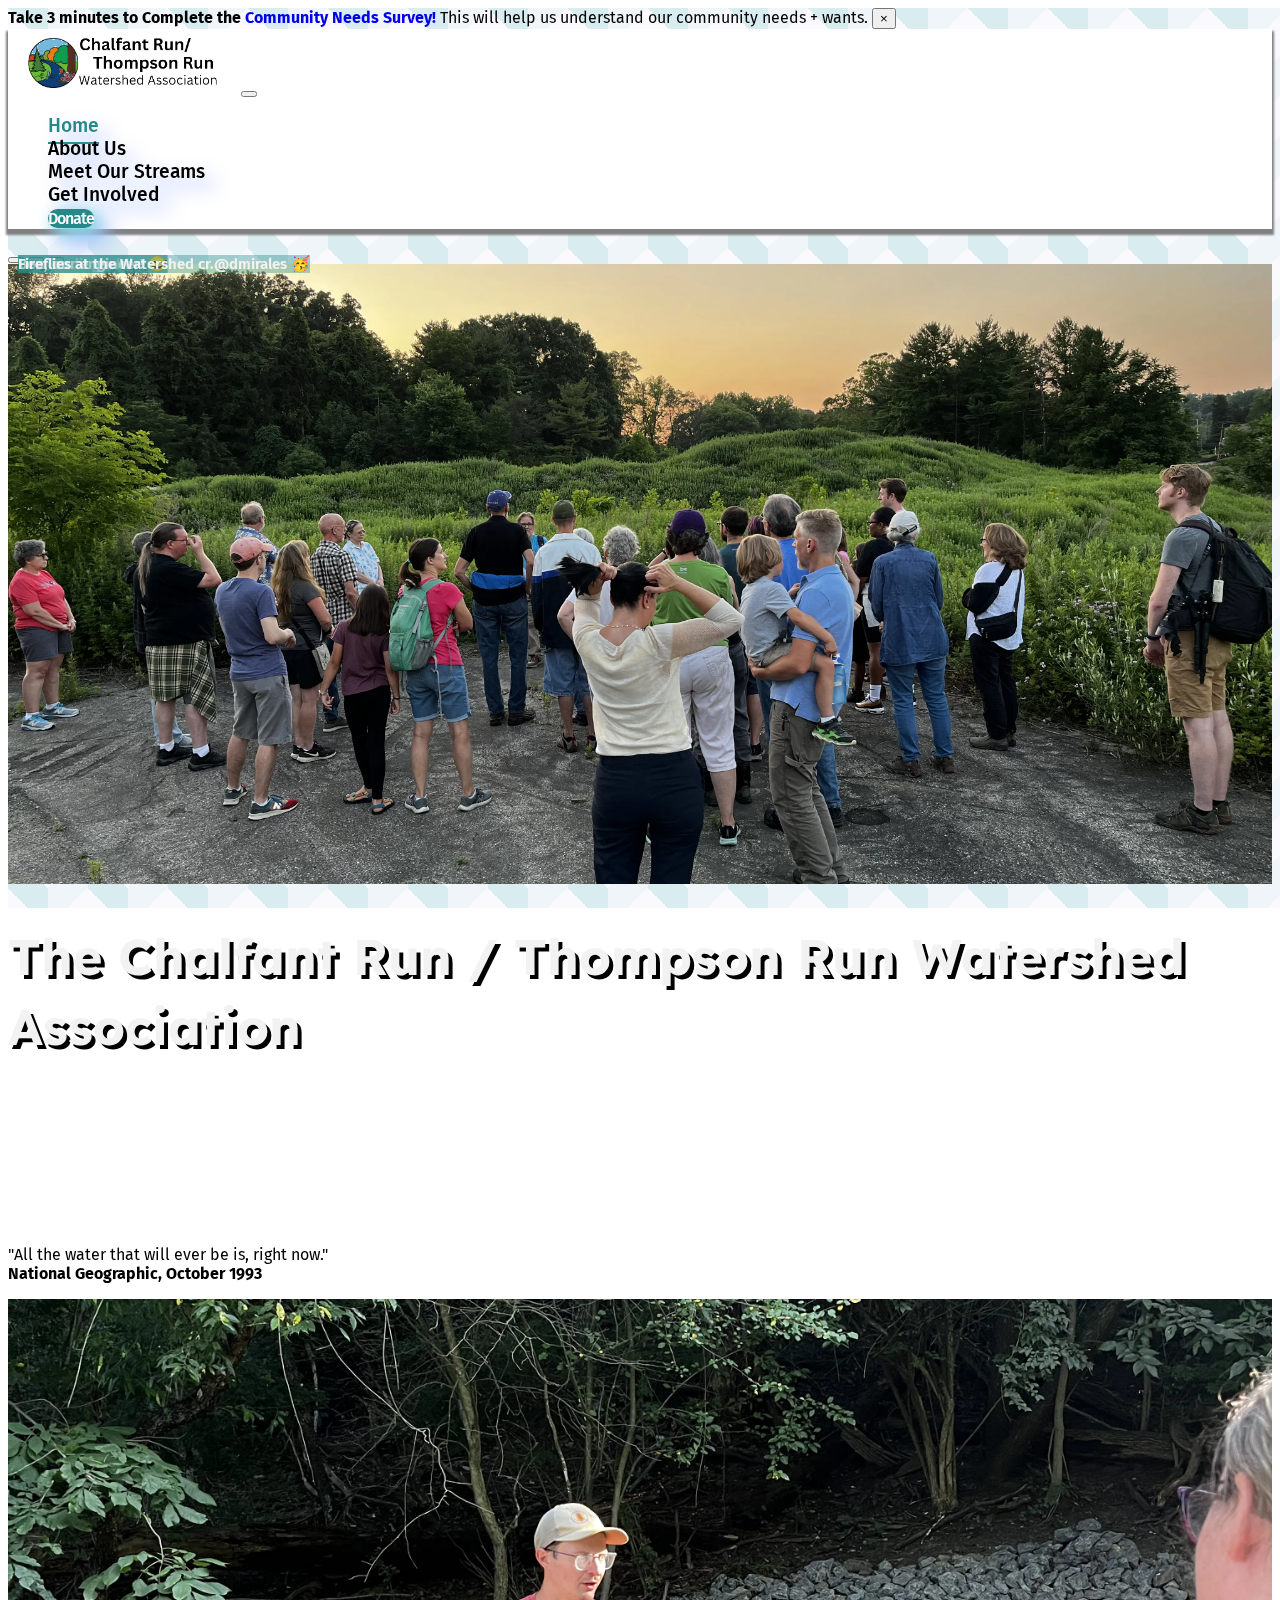
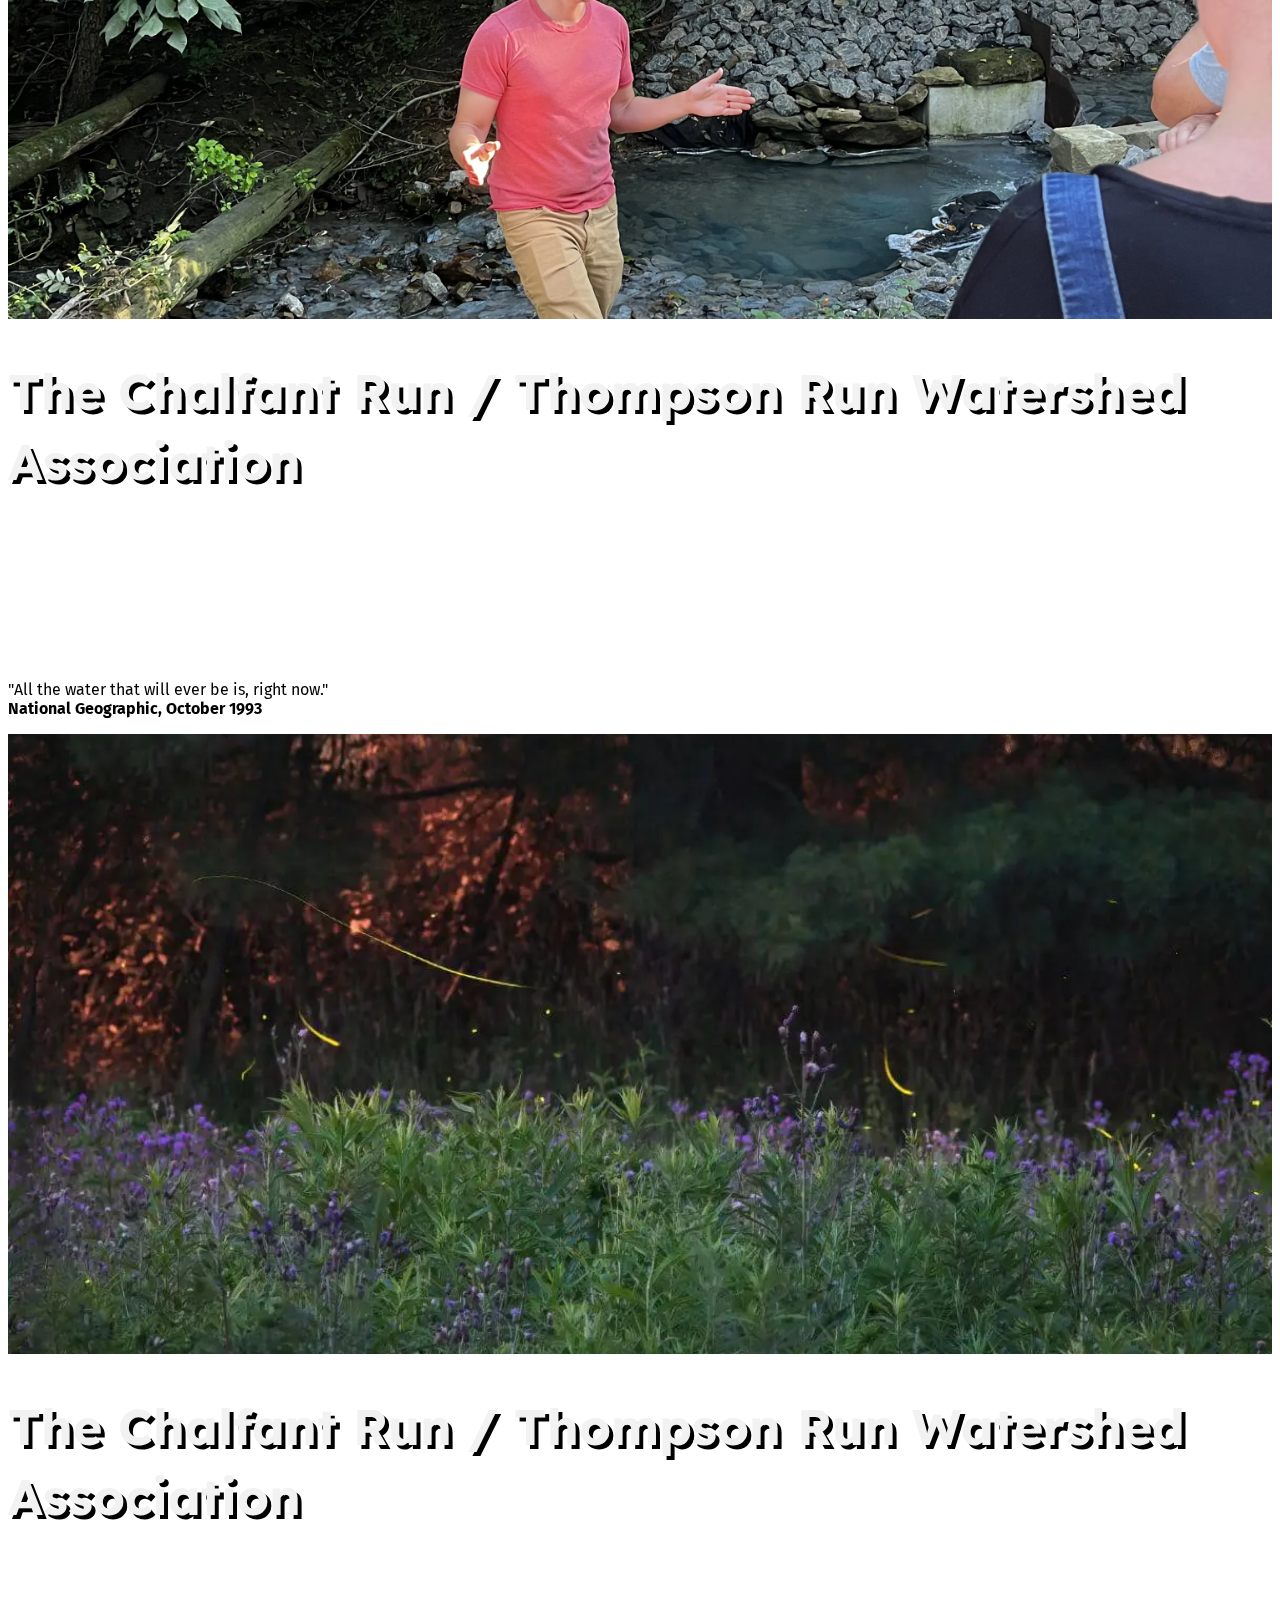
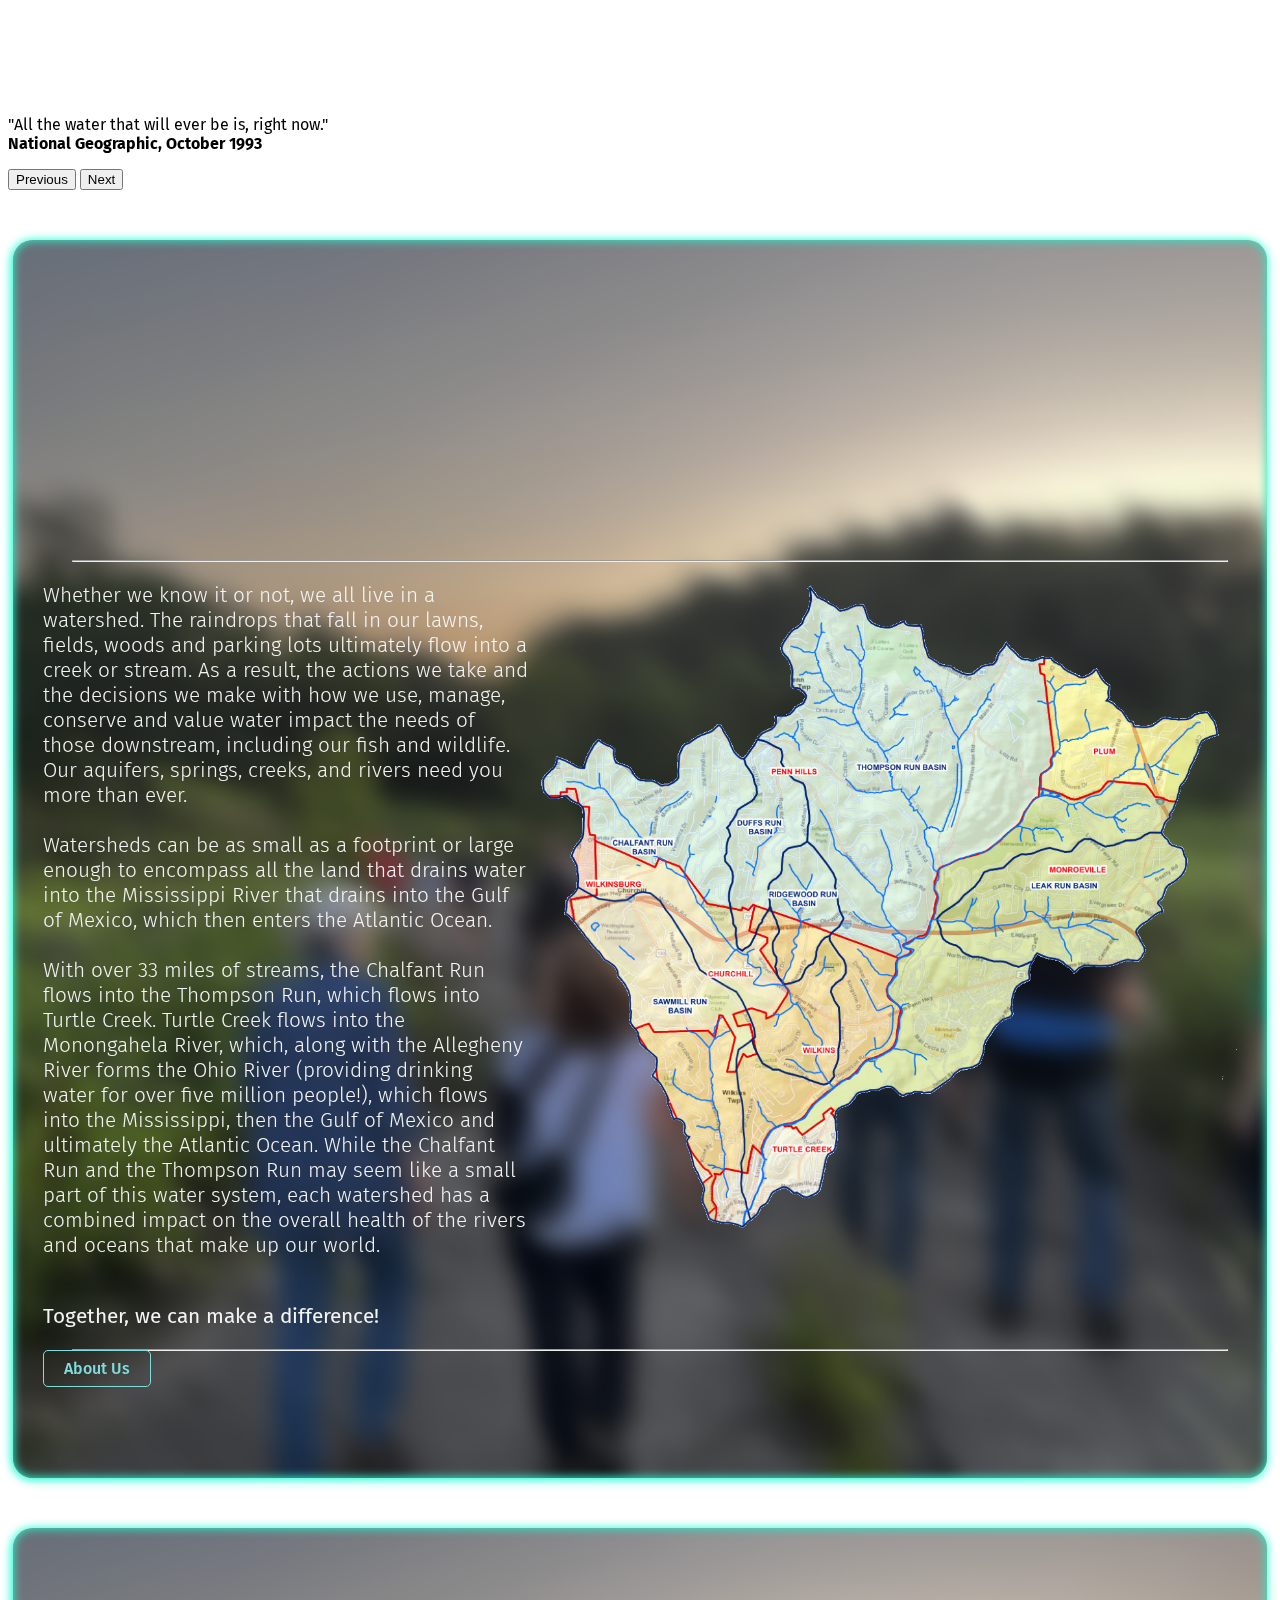
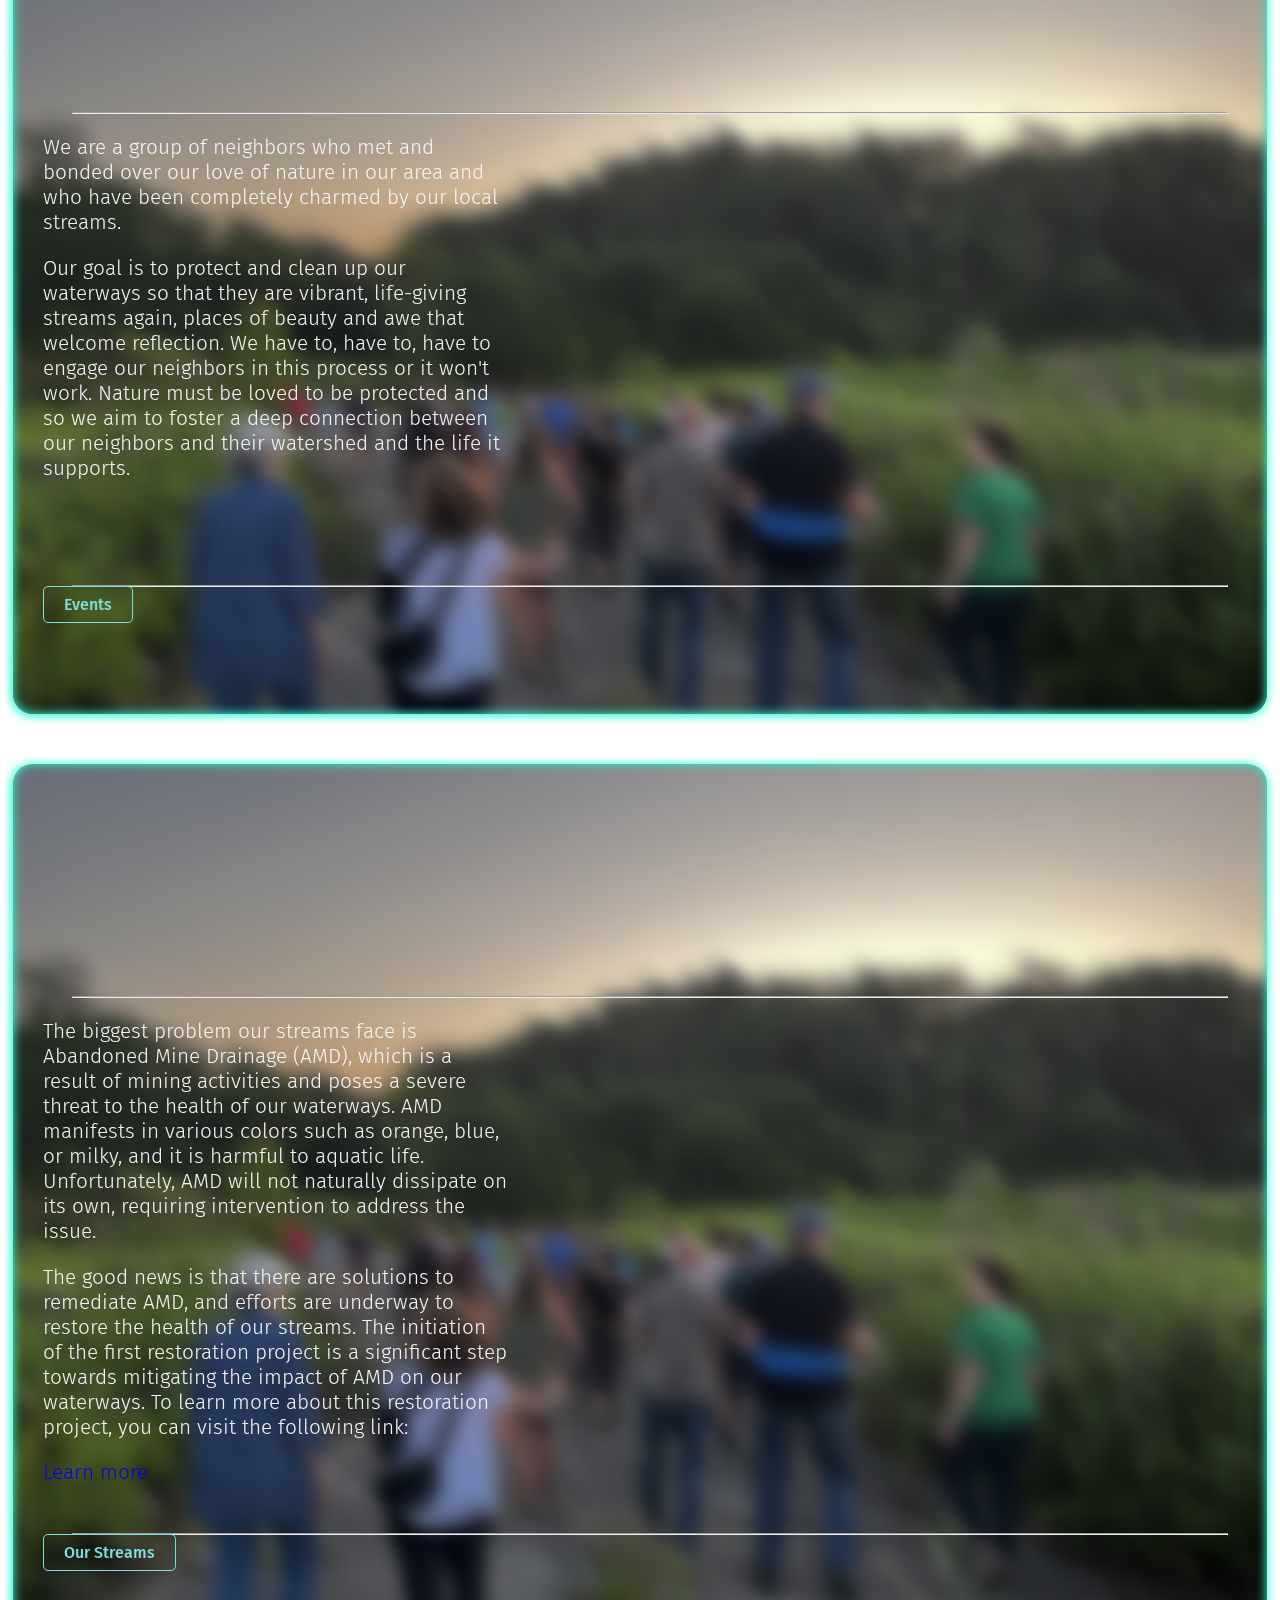
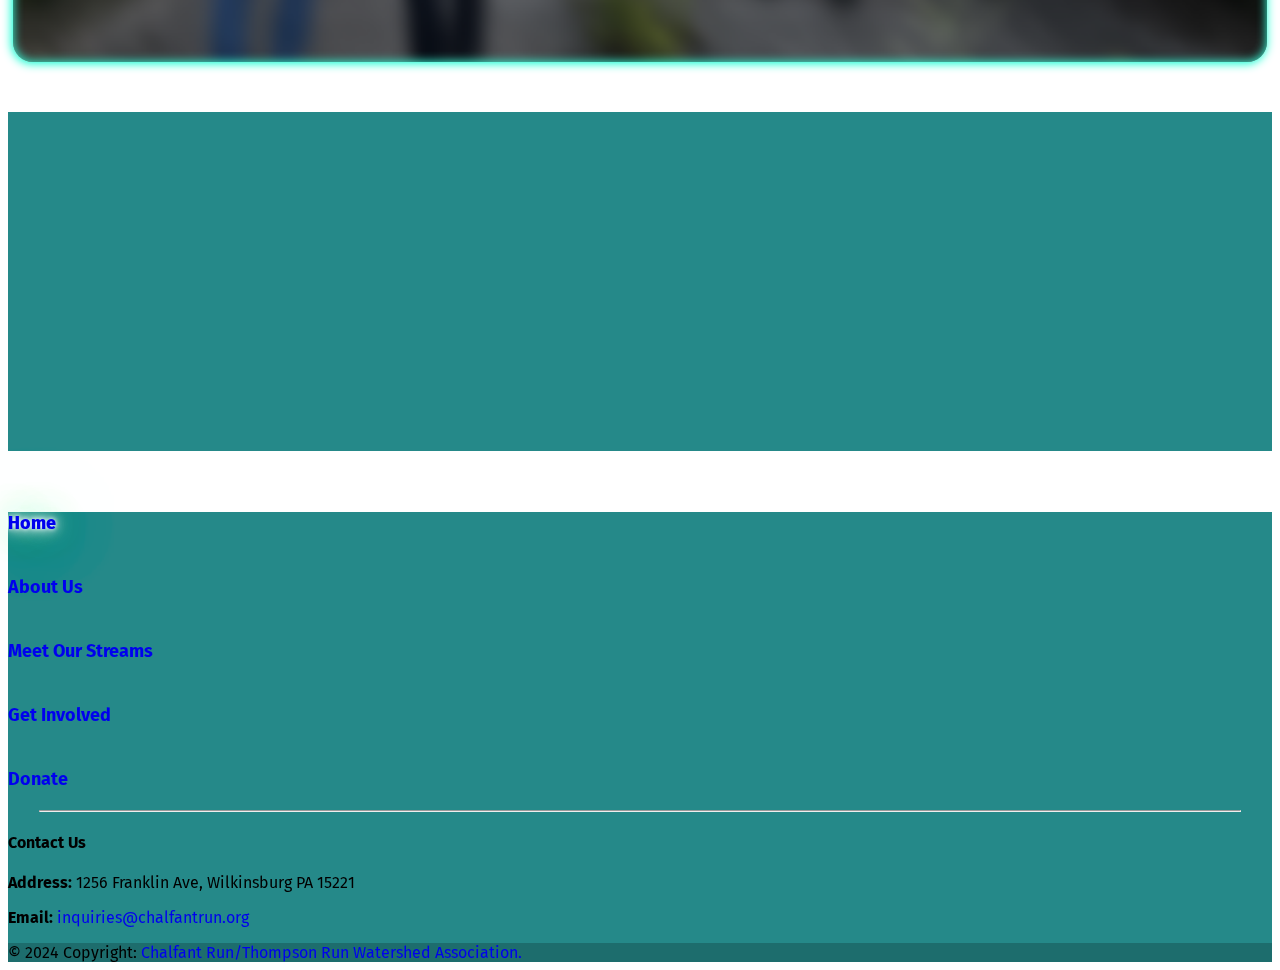
<file: index.html>
<!DOCTYPE html>
<html>
  <head>
    <title>Chalfant Run</title>
    <link rel="stylesheet" href="css/styles.css">
    <script defer src="./js/app.js"></script>
    <!-- Meta Tags-->
    <meta name="viewport" content="width=device-width, initial-scale=1.0">
    <meta charset="UTF-8">
    <meta name="description" content="Chalfant Run">
    <meta name="keywords" content="Watershed, Event, Nonprofit">
    <meta name="author" content="Jack Sun">  
    <!-- new addition Nov 10 2023 SM --> 
    <link href="https://cdn.jsdelivr.net/npm/bootstrap@5.3.2/dist/css/bootstrap.min.css" rel="stylesheet" integrity="sha384-T3c6CoIi6uLrA9TneNEoa7RxnatzjcDSCmG1MXxSR1GAsXEV/Dwwykc2MPK8M2HN" crossorigin="anonymous">
    <!-- end of new addition -->
  </head>

  <body>
    
    <!--The background pattern-->
    <div class='pattern'></div>
    
    <!--Popup Message-->
    <div class="alert alert-warning alert-dismissible fade show popup" role="alert">
      <strong>Take 3 minutes to Complete the <a href="https://forms.gle/5AkVXY6KXyvE4H8G9" target="_blank">Community Needs Survey!</a></strong> This will help us understand our community needs + wants. 
      <button type="button" class="close" data-bs-dismiss="alert" aria-label="Close">
        <span aria-hidden="true">&times;</span>
      </button>
    </div>
    <script>$(".alert").alert('close')
    </script>

    <!-- Global Navigation --> 
    <nav class="navbar navbar-expand-lg bg-body-tertiary topnav">
      <div class="container-fluid">
        <a class="navbar-brand" href="#">
          <img src="./img/output-onlinepngtools.png" alt="Logo" height="65" class="d-inline-block align-text-top">
        </a>
        <button class="navbar-toggler" type="button" data-bs-toggle="collapse" data-bs-target="#navbarNavDropdown" aria-controls="navbarNavDropdown" aria-expanded="false" aria-label="Toggle navigation">
          <span class="navbar-toggler-icon"></span>
        </button>
        <div class="collapse navbar-collapse justify-content-end" id="navbarNavDropdown">
          <ul class="navbar-nav nav-fill w-100">
            <li class="nav-item modify-navbar">
              <a class="nav-link px-3 green current" aria-current="page" href="./index.html">Home</a>
            </li>
            <li class="nav-item modify-navbar">
              <a class="nav-link px-3 green" href="./about-us.html">About Us</a>
            </li>
            <li class="nav-item modify-navbar">
              <a class="nav-link px-3 green" href="./streams.html">Meet Our Streams</a>
            </li>
            <li class="nav-item modify-navbar">
              <a class="nav-link px-3 green" href="./involved.html">Get Involved</a>
            </li>
            <li class="nav-item modify-navbar">
              <a class="nav-link px-3 donate" href="./donate.html">    Donate</a>
            </li>
          </ul>
        </div>
      </div>
    </nav>
          
    <!-- new addition Nov 10 2023 SM -->
    <div id="carouselExampleCaptions" class="carousel slide slideshow-container">
      <div class="carousel-indicators">
        <button type="button" data-bs-target="#carouselExampleCaptions" data-bs-slide-to="0" class="active" aria-current="true" aria-label="Slide 1"></button>
        <button type="button" data-bs-target="#carouselExampleCaptions" data-bs-slide-to="1" aria-label="Slide 2"></button>
        <button type="button" data-bs-target="#carouselExampleCaptions" data-bs-slide-to="2" aria-label="Slide 3"></button>
      </div>
      <div class="carousel-inner">
        <div class="carousel-item active">
          <img src="./img/scroll1-1.webp" loading="lazy" class="d-block w-100" alt="Don leading a hike at the waterway">
          <div class="numbertext">Don leading a hike &#128526;</div>
          <div class="carousel-caption d-none d-md-block">
            <h1 class="align-middle">The Chalfant Run / Thompson Run Watershed Association</h1>
            <p>"All the water that will ever be is, right now."
              <br><b>National Geographic, October 1993</b></p>
          </div>
        </div>
        <div class="carousel-item">
          <img src="./img/scroll1-2.webp" loading="lazy" class="d-block w-100" alt="Our engineer Ben giving a talk">
          <div class="numbertext">Ben, our engineer! &#128516;</div>
          <div class="carousel-caption d-none d-md-block">
            <h1 class="align-middle">The Chalfant Run / Thompson Run Watershed Association</h1>
            <p>"All the water that will ever be is, right now."
              <br><b>National Geographic, October 1993</b></p>
          </div>
        </div>
        <div class="carousel-item">
          <img src="img/scroll1-3.webp" loading="lazy" class="d-block w-100" alt="Fireflies at the greenway">
          <div class="numbertext">Fireflies at the Watershed cr.@dmirales &#129395;</div>
          <div class="carousel-caption d-none d-md-block">
            <h1 class="align-middle">The Chalfant Run / Thompson Run Watershed Association</h1>
            <p>"All the water that will ever be is, right now."
              <br><b>National Geographic, October 1993</b></p>
          </div>
        </div>
      </div>
      <button class="carousel-control-prev" type="button" data-bs-target="#carouselExampleCaptions" data-bs-slide="prev">
        <span class="carousel-control-prev-icon" aria-hidden="true"></span>
        <span class="visually-hidden">Previous</span>
      </button>
      <button class="carousel-control-next" type="button" data-bs-target="#carouselExampleCaptions" data-bs-slide="next">
        <span class="carousel-control-next-icon" aria-hidden="true"></span>
        <span class="visually-hidden">Next</span>
      </button>
    </div>


    <!--About Us Section-->
    <div class="about-us-container">
      <div class="row">
          <div class="col-md-8 about-us-title hidden">
            <h2>Who We Are</h2>
            <h1>Do you live, work, or play in the Chalfant Run/Thompson Run <span style="color: #b9effe">Watershed</span>?</h1>
            <p>It covers 17.89 square miles across the seven municipalities of Penn Hills, Monroeville, and Wilkins Township, and the Boroughs of Wilkinsburg, Churchill, Plum and Turtle Creek. </p>
          </div>
          <hr>
      </div>
      <div class="row">
        <div class="col-md-8 about-us-map">
          <img id="map" src="./img/new-map.png" loading="lazy" alt="chalfant run thompson run map">
          <p>Whether we know it or not, we all live in a watershed. The raindrops that fall in our lawns, fields, woods and parking lots ultimately flow into a creek or stream. As a result, the actions we take and the decisions we make with how we use, manage, conserve and value water impact the needs of those downstream, including our fish and wildlife. Our aquifers, springs, creeks, and rivers need you more than ever.<br><br>

            Watersheds can be as small as a footprint or large enough to encompass all the land that drains water into the Mississippi River that drains into the Gulf of Mexico, which then enters the Atlantic Ocean.  <br><br>
            With over 33 miles of streams, the Chalfant Run flows into the Thompson Run, which flows into Turtle Creek. Turtle Creek flows into the Monongahela River, which, along with the Allegheny River forms the Ohio River (providing drinking water for over five million people!), which flows into the Mississippi, then the Gulf of Mexico and ultimately the Atlantic Ocean. While the Chalfant Run and the Thompson Run may seem like a small part of this water system, each watershed has a combined impact on the overall health of the rivers and oceans that make up our world. <br> <br> </p>
            <p><strong>Together, we can make a difference!</strong></p>
            <hr>
            <a href="./about-us.html" class="more-info-button">About Us</a>
          
        
        </div>
      </div>
    </div>

    <!--Events Section-->
    <div class="about-us-container">
      <div class="row">
          <div class="col-md-8 about-us-title hidden">
            <h2>What We Do</h2>
            <h1>All the <span style="color: #b9effe">Water</span> that will ever be is, right now.</h1>            
          </div>
          <hr>
      </div>
      <div class="row">
        <div id="events-map" class="col-md-8 about-us-map">
          <img id="map" src="./img/events02.webp" loading="lazy" alt="Ben giving a talk about fixing AMD at the chalfant run">
          <p>We are a group of neighbors who met and bonded over our love of nature in our area and who have been completely charmed by our local streams.</p>
          <p>Our goal is to protect and clean up our waterways so that they are vibrant, life-giving streams again, places of beauty and awe that welcome reflection. We have to, have to, have to engage our neighbors in this process or it won't work. Nature must be loved to be protected and so we aim to foster a deep connection between our neighbors and their watershed and the life it supports. </p>
          <br>
          <hr>
          <a href="./events.html" class="more-info-button">Events</a>
        </div>
      </div>
    </div>
    

    <div id="what-we-know-container" class="about-us-container">
      <div class="row">
          <div class="col-md-8 about-us-title hidden">
            <h2>What We Know</h2>
            <h1><span style="color: #b9effe">Abandoned Mine Drainage</span> is one of the biggest problems affecting our streams.</h1>            
          </div>
          <hr>
      </div>
      <div class="row">
        <div id="events-map" class="col-md-8 about-us-map">
          <img id="map" src="./img/IMG_1104.JPG" loading="lazy" alt="blue_lagoon">
          <p>The biggest problem our streams face is Abandoned Mine Drainage (AMD), which is a result of mining activities and poses a severe threat to the health of our waterways. AMD manifests in various colors such as orange, blue, or milky, and it is harmful to aquatic life. Unfortunately, AMD will not naturally dissipate on its own, requiring intervention to address the issue.</p>

          <p>The good news is that there are solutions to remediate AMD, and efforts are underway to restore the health of our streams. The initiation of the first restoration project is a significant step towards mitigating the impact of AMD on our waterways. To learn more about this restoration project, you can visit the following link:</p>
          <p><a href="https://www.pahouse.com/salisbury/InTheNews/NewsRelease/?id=134071" id="learn-more">Learn more</a></p>

          <br>
          <hr>
          <a href="./streams.html#streams-gallery" class="more-info-button" target="_blank">Our Streams</a>        
        </div>
      </div>
    </div>

    <!-- new addition Nov 10 2023 SM --> 
    <script src="https://cdn.jsdelivr.net/npm/bootstrap@5.3.2/dist/js/bootstrap.bundle.min.js" integrity="sha384-C6RzsynM9kWDrMNeT87bh95OGNyZPhcTNXj1NW7RuBCsyN/o0jlpcV8Qyq46cDfL" crossorigin="anonymous"></script>
    <!-- end of new addition -->

    <!--Home page Quick Links: Join us, Get involved, Donate-->
    <div class="row homepage-grid-container">
      <!--Join Us subsection-->
      <div class="grid-containers hidden">
        <a href="about-us.html#join-our-team-container">
        <img class="grid-image" loading="lazy" src="./img/homepage-grid1.png" alt="Don leading a hike at the waterway"></a>
        <hr>
        <h3>Become a Member.</h3>
        <p>Join a Community of Nature Lovers Committed to Restoring our Local Streams 
        </p>
        <a href="about-us.html#join-our-team-container" class="grid-button">Join Us</a>
      </div> 

      <!--Get Involved subsection-->
      <div class="grid-containers hidden">
        <a href="./involved.html">
        <img class="grid-image" loading="lazy" src="./img/homepage-grid2.png"></a>
        <hr>
        <h3>Make a Difference.</h3>
        <p>From volunteer opportunities to educational programs and community events, we have something for everyone!</p>
        <a href="./involved.html" class="grid-button">Get Involved</a>
      </div> 
    
      <!--Donate subsection-->
      <div class="grid-containers hidden">
        <a href="./donate.html">
        <img class="grid-image" loading="lazy" src="./img/homepage-grid3.png"></a>
        <hr>
        <h3>Support Our Work.</h3>
        <p>Your vital support will ensure we achieve our shared mission of a restored, resilient watershed.
        </p>
        <a href="./donate.html" class="grid-button">Donate</a>
      </div> 
    </div>
  </body>

  <!-- Footer -->
  <img id="footer-background" loading="lazy" src="./img/footer-bg.png">
  <footer class="text-center text-white footer-pos">
  <!-- Grid container -->
  <div class="container">
    <!-- Section: Links -->
    <section class="mt-5 footer-align">
      <!-- Grid row-->
      <div class="row text-center d-flex justify-content-center pt-5">
        <!-- Grid column -->
        <div class="col-md-2 footer-text">
          <h6 id="footer-home" class="text-uppercase font-weight-bold">
            <a href="./index.html" class="text-white">Home</a>
          </h6>
        </div>
        <!-- Grid column -->

        <!-- Grid column -->
        <div class="col-md-2 footer-text">
          <h6 class="text-uppercase font-weight-bold">
            <a href="./about-us.html" class="text-white">About Us</a>
          </h6>
        </div>
        <!-- Grid column -->

        <!-- Grid column -->
        <div class="col-md-2 footer-text">
          <h6 class="text-uppercase font-weight-bold">
            <a href="./streams.html" class="text-white">Meet Our Streams</a>
          </h6>
        </div>
        <!-- Grid column -->

        <!-- Grid column -->
        <div class="col-md-2 footer-text">
          <h6 class="text-uppercase font-weight-bold">
            <a href="./involved.html" class="text-white">Get Involved</a>
          </h6>
        </div>
        <!-- Grid column -->

        <!-- Grid column -->
        <div class="col-md-2 footer-text">
          <h6 id="footer-donate" class="text-uppercase font-weight-bold">
            <a href="./donate.html" class="text-white">Donate</a>
          </h6>
        </div>
        <!-- Grid column -->
        <hr>
      </div>
      <!-- Grid row-->
    </section>
    <!-- Section: Text -->

    <!-- Section: Social -->
    <section class="text-center mb-5">
      
   </section>

    <div class="footer-contact">
    <h4>Contact Us</h4>
    
    <p><strong>Address:</strong> 1256 Franklin Ave, Wilkinsburg PA  15221</p>
    <p><strong>Email:</strong> <a id="mail-to" href="mailto:inquiries@chalfantrun.org">inquiries@chalfantrun.org</a></p>

    </div>

    <!-- Section: Social -->
  </div>
  <!-- Grid container -->

  <!-- Copyright -->
  <div
      class="text-center p-3"
      style="background-color: rgba(0, 0, 0, 0.2)"
      >
    © 2024 Copyright:
    <a class="text-white" href="https://chalfantrun.org/"
      >Chalfant Run/Thompson Run Watershed Association.</a
      >
  </div>
  <!-- Copyright -->
  </footer>
  <!-- Footer -->
</html>
</file>
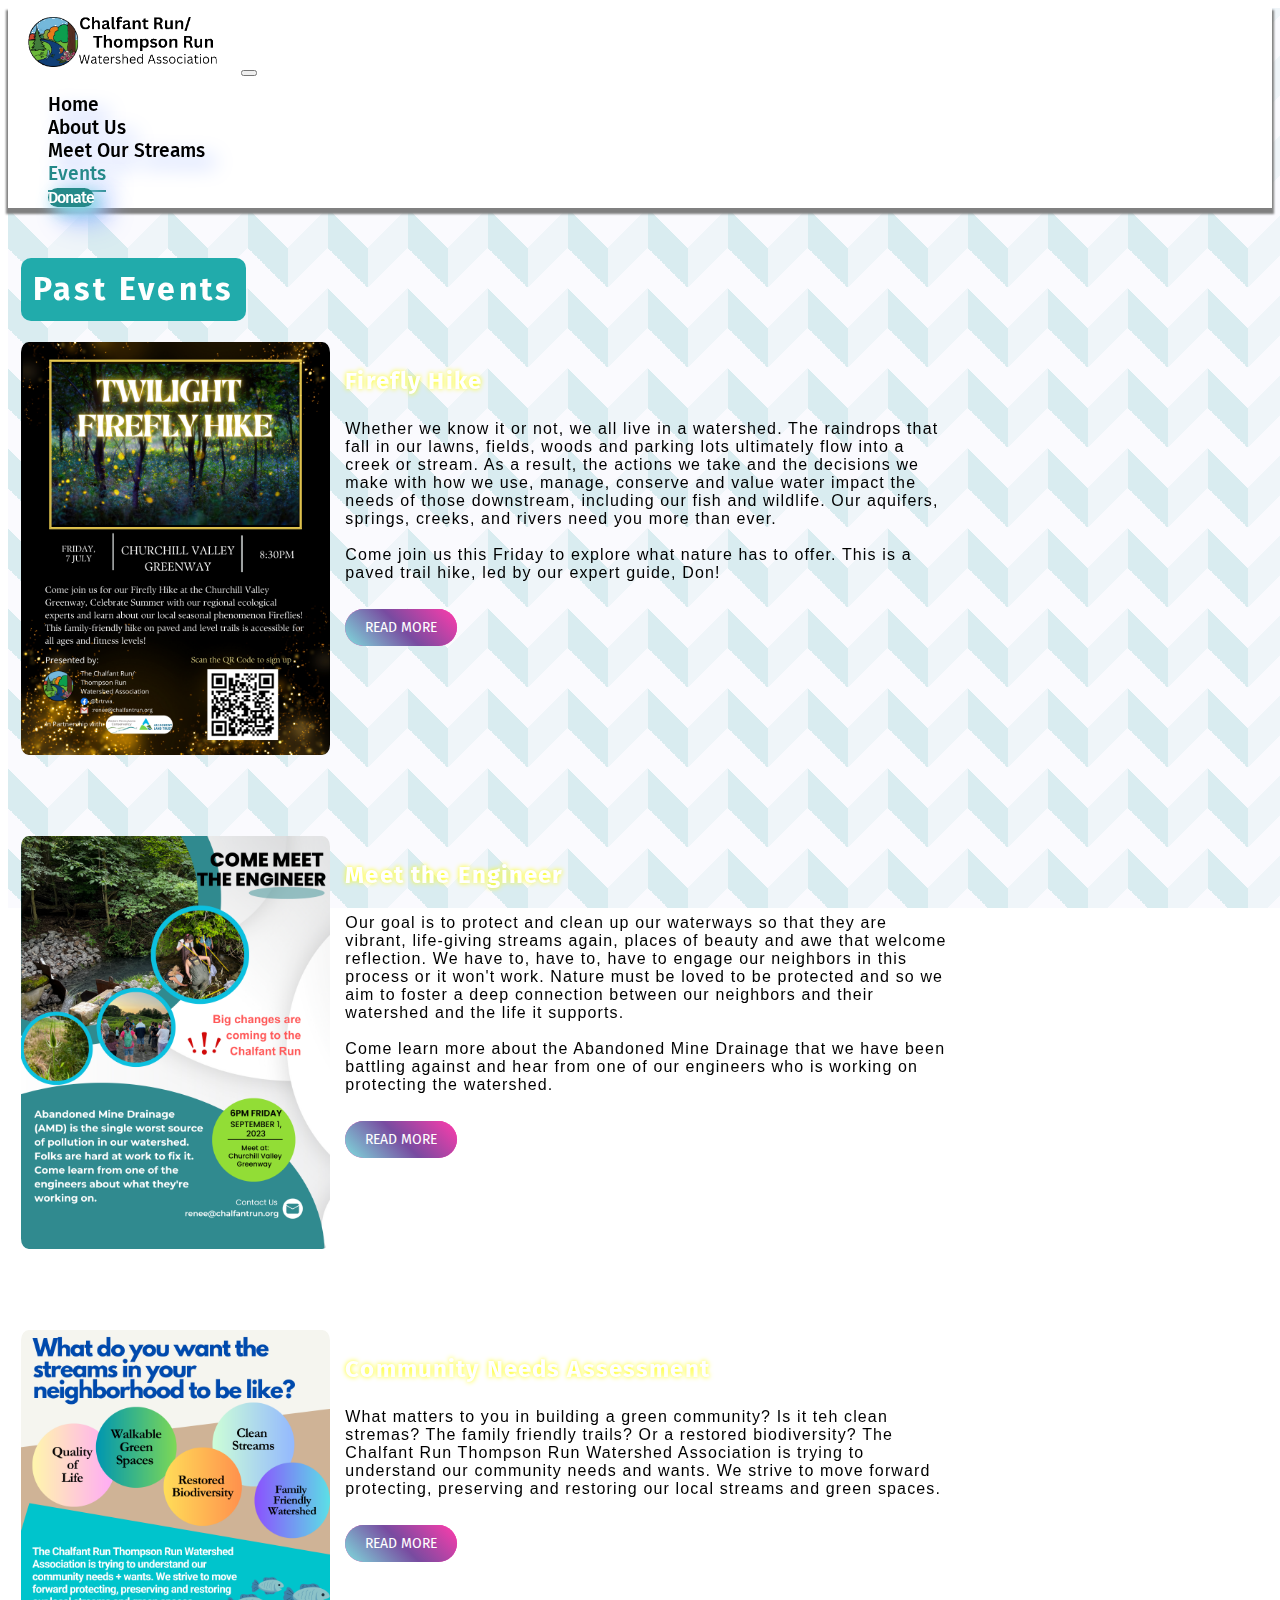
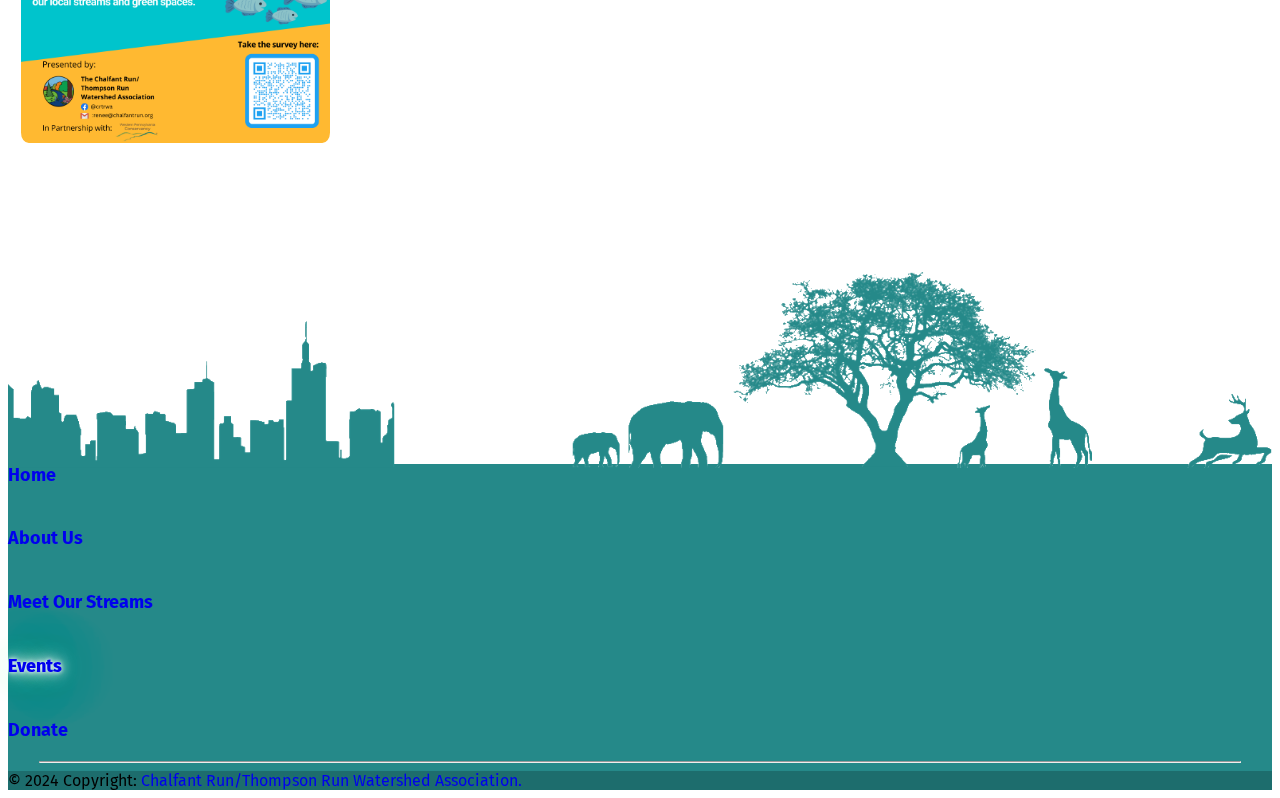
<file: events.html>
<!DOCTYPE html>
<html>
    <head>
        <title>Chalfant Run</title>
        <link rel="stylesheet" href="css/events.css">
        <!-- Meta Tags-->
        <meta name="viewport" content="width=device-width, initial-scale=1.0">
		<meta charset="UTF-8">
  		<meta name="description" content="Chalfant Run">
  		<meta name="keywords" content="Watershed, Event, Nonprofit">
 		<meta name="author" content="Jack Sun">     
        <!-- new addition Nov 10 2023 SM --> 
        <link href="https://cdn.jsdelivr.net/npm/bootstrap@5.3.2/dist/css/bootstrap.min.css" rel="stylesheet" integrity="sha384-T3c6CoIi6uLrA9TneNEoa7RxnatzjcDSCmG1MXxSR1GAsXEV/Dwwykc2MPK8M2HN" crossorigin="anonymous">
        <script src="https://cdn.jsdelivr.net/npm/bootstrap@5.3.2/dist/js/bootstrap.bundle.min.js" integrity="sha384-C6RzsynM9kWDrMNeT87bh95OGNyZPhcTNXj1NW7RuBCsyN/o0jlpcV8Qyq46cDfL" crossorigin="anonymous"></script>
        <!-- end of new addition -->   
    </head>

    <body>
        <!--The background pattern-->
        <div class='pattern'></div>

        <!-- Global Navigation --> 
        <nav class="navbar navbar-expand-lg bg-body-tertiary topnav">
          <div class="container-fluid">
            <a class="navbar-brand" href="#">
              <img src="./img/output-onlinepngtools.png" alt="Logo" height="65" class="d-inline-block align-text-top">
            </a>
            <button class="navbar-toggler" type="button" data-bs-toggle="collapse" data-bs-target="#navbarNavDropdown" aria-controls="navbarNavDropdown" aria-expanded="false" aria-label="Toggle navigation">
              <span class="navbar-toggler-icon"></span>
            </button>
            <div class="collapse navbar-collapse justify-content-end" id="navbarNavDropdown">
              <ul class="navbar-nav nav-fill w-100">
                <li class="nav-item modify-navbar">
                  <a class="nav-link px-3 green" aria-current="page" href="./index.html">Home</a>
                </li>
                <li class="nav-item modify-navbar">
                  <a class="nav-link px-3 green" href="./about-us.html">About Us</a>
                </li>
                <li class="nav-item modify-navbar">
                  <a class="nav-link px-3 green" href="./streams.html">Meet Our Streams</a>
                </li>
                <li class="nav-item modify-navbar">
                  <a class="nav-link px-3 green current" href="./events.html">Events</a>
                </li>
                <li class="nav-item modify-navbar">
                  <a class="nav-link px-3 green donate" href="./donate.html">    Donate</a>
                </li>
              </ul>
            </div>
          </div>
        </nav>
  

        <div class="body-container">
            <h1>Past Events</h1> 
            <div class="events">
                <img id="firefly" src="img/firefly.png" alt="fireflyhike"/>
                <h2>Firefly Hike</h2>
                <p>Whether we know it or not, we all live in a watershed. The raindrops that fall in our lawns, fields, woods and parking lots ultimately flow into a creek or stream. As a result, the actions we take and the decisions we make with how we use, manage, conserve and value water impact the needs of those downstream, including our fish and wildlife. Our aquifers, springs, creeks, and rivers need you more than ever.
                <br><br>
                Come join us this Friday to explore what nature has to offer. This is a paved trail hike, led by our expert guide, Don!
                </p>
                <br>
                <a href="https://m.facebook.com/events/164093532134222/">READ MORE</a>
            </div>
            <br>
            <div class="events">
                <img id="engineer" src="img/engineer.png" alt="Volunteer"/>

                <h2>Meet the Engineer</h2>
                <p>Our goal is to protect and clean up our waterways so that they are vibrant, life-giving streams again, places of beauty and awe that welcome reflection. We have to, have to, have to engage our neighbors in this process or it won't work. Nature must be loved to be protected and so we aim to foster a deep connection between our neighbors and their watershed and the life it supports.
                    <br><br>
                    Come learn more about the Abandoned Mine Drainage that we have been battling against and hear from one of our engineers who is working on protecting the watershed.

                </p>
                <br>
                <a href="https://m.facebook.com/events/164093532134222/">READ MORE</a>
            </div>
            <br>
            <div class="events">
                <img id="assessment" src="img/assessment.png" alt="assessment"/>
                <h2>Community Needs Assessment</h2>
                <p>What matters to you in building a green community? Is it teh clean stremas? The family friendly trails? Or a restored biodiversity?
                The Chalfant Run Thompson Run Watershed Association is trying to understand our community needs and wants. We strive to move forward protecting, preserving and restoring our local streams and green spaces. 
                </p>
                <br>
                <a href="https://m.facebook.com/events/164093532134222/">READ MORE</a>
            </div>
        </div>

      <!-- Footer -->
      <img id="footer-background" src="./img/footer-bg.png">
      <footer class="text-center text-white footer-pos">
        <!-- Grid container -->
        <div class="container">
          <!-- Section: Links -->
          <section class="mt-5 footer-align">
            <!-- Grid row-->
            <div class="row text-center d-flex justify-content-center pt-5">
              <!-- Grid column -->
              <div class="col-md-2 footer-text">
                <h6 class="text-uppercase font-weight-bold">
                  <a href="./index.html" class="text-white">Home</a>
                </h6>
              </div>
              <!-- Grid column -->

              <!-- Grid column -->
              <div class="col-md-2 footer-text">
                <h6 class="text-uppercase font-weight-bold">
                  <a href="./about-us.html" class="text-white">About Us</a>
                </h6>
              </div>
              <!-- Grid column -->

              <!-- Grid column -->
              <div class="col-md-2 footer-text">
                <h6 class="text-uppercase font-weight-bold">
                  <a href="./streams.html" class="text-white">Meet Our Streams</a>
                </h6>
              </div>
              <!-- Grid column -->

              <!-- Grid column -->
              <div class="col-md-2 footer-text">
                <h6 id="footer-home" class="text-uppercase font-weight-bold">
                  <a href="./events.html" class="text-white">Events</a>
                </h6>
              </div>
              <!-- Grid column -->

              <!-- Grid column -->
              <div class="col-md-2 footer-text">
                <h6 id="footer-donate" class="text-uppercase font-weight-bold">
                  <a href="./donate.html" class="text-white">Donate</a>
                </h6>
              </div>
              <!-- Grid column -->
              <hr>
            </div>
            <!-- Grid row-->
          </section>
          <!-- Section: Text -->

          <!-- Section: Social -->
          <section class="text-center mb-5">
            
         </section>
          <!-- Section: Social -->
        </div>
        <!-- Grid container -->

        <!-- Copyright -->
        <div
            class="text-center p-3"
            style="background-color: rgba(0, 0, 0, 0.2)"
            >
          © 2024 Copyright:
          <a class="text-white" href="https://chalfantrun.org/"
            >Chalfant Run/Thompson Run Watershed Association.</a
            >
        </div>
        <!-- Copyright -->
      </footer>
      <!-- Footer -->

    </body>

</html>
</file>
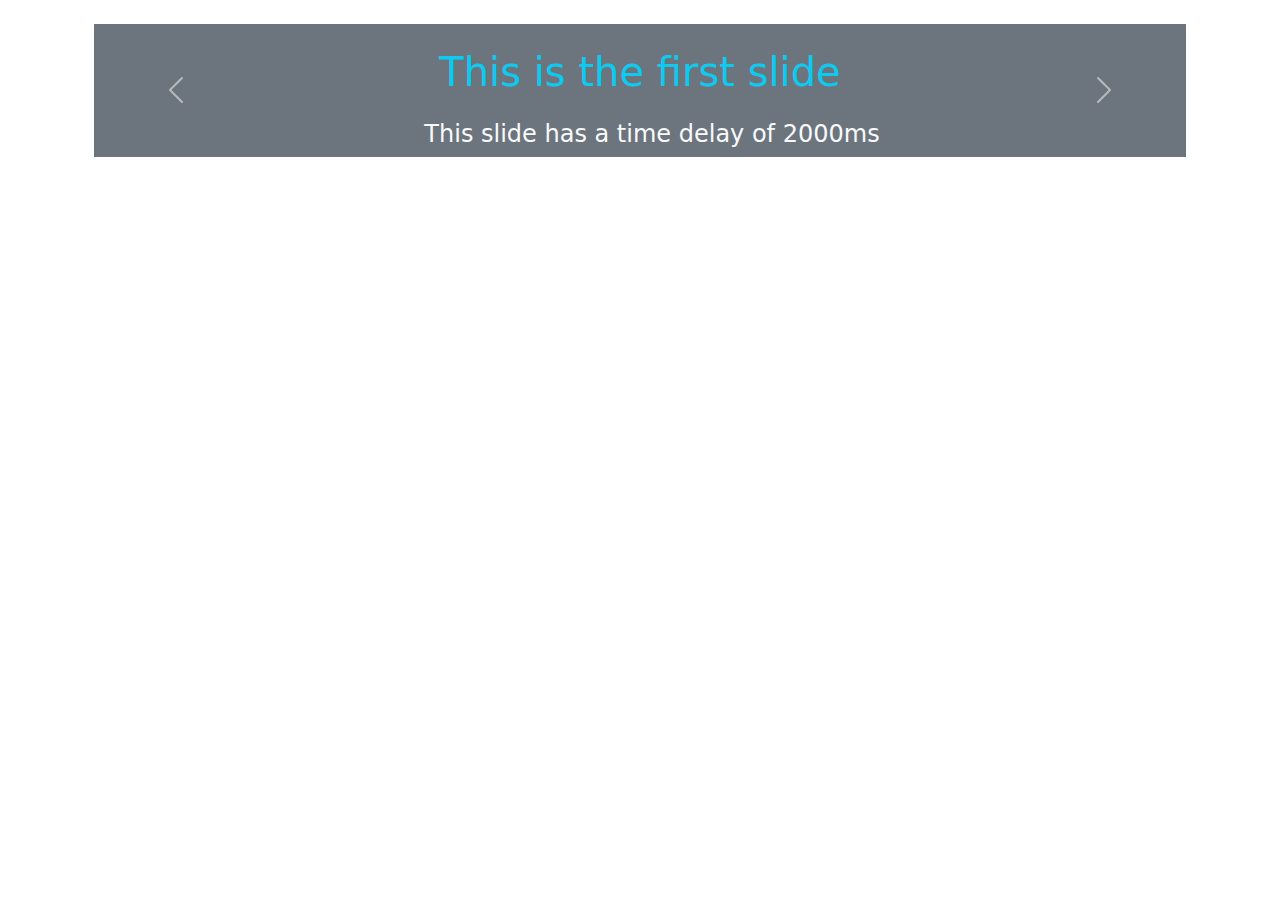
<file: scrap.html>
<!DOCTYPE html> 
<html lang="en"> 

<head> 
	<link href= 
"https://cdn.jsdelivr.net/npm/bootstrap@5.0.2/dist/css/bootstrap.min.css"
		rel="stylesheet"> 
	<script src= 
"https://code.jquery.com/jquery-3.5.1.min.js"> 
	</script> 
	<script src= 
"https://cdn.jsdelivr.net/npm/bootstrap@5.0.2/dist/js/bootstrap.bundle.min.js"> 
	</script> 
</head> 

<body> 
	<div class="container mb-4 p-4 
				text-light text-center"> 
		<div id="carouselExample"
			class="carousel slide carousel-fade"> 
			<div class="carousel-inner"> 
				<div class="carousel-item bg-secondary active"
					data-bs-interval="4000"> 
					<h1 class="m-4 text-info"> 
						This is the first slide</h1> 
					<h4 class="ms-4"> 
						This slide has a time delay of 2000ms</h4> 
				</div> 

				<div class="carousel-item bg-secondary"
					data-bs-interval="4000"> 
					<h1 class="m-4 text-danger"> 
						This is the second slide</h1> 
					<h4 class="ms-4"> 
						This slide has a time delay of 4000ms</h4> 
				</div> 

				<div class="carousel-item bg-secondary"
					data-bs-interval="4000"> 
					<h1 class="m-4 text-warning"> 
						This is the third slide</h1> 
					<h4 class="ms-4"> 
						This slide has a time delay of 6000ms</h4> 
				</div> 
			</div> 
			<button class="carousel-control-prev"
					type="button"
					id="prevSlide"> 
				<span class="carousel-control-prev-icon"
					aria-hidden="true"></span> 
				<span class="visually-hidden"> 
					Previous 
				</span> 
			</button> 
			<button class="carousel-control-next"
					type="button"
					id="nextSlide"> 
				<span class="carousel-control-next-icon"
					aria-hidden="true"></span> 
				<span class="visually-hidden"> 
					Next 
				</span> 
			</button> 
		</div> 
	</div> 
	<script> 
		document.addEventListener("DOMContentLoaded", function(){ 
					var prevSlide = 
						document.getElementById("prevSlide"); 
					var nextSlide = 
						document.getElementById("nextSlide"); 
		
		// Create a carousel instance 
		var carouselElement = 
				document.getElementById("carouselExample"); 
		var myCarousel = new bootstrap.Carousel(carouselElement); 
		
		// Cycles to the previous item 
		prevSlide.addEventListener("click", function(){ 
						myCarousel.prev(); 
					}); 
		
					// Cycles to the next item 
					nextSlide.addEventListener("click", function(){ 
						myCarousel.next(); 
					}); 
		
					cycleCarousel.addEventListener("click", function(){ 
						myCarousel.cycle(); 
					}); 
		
				}); 
	</script> 
</body> 

</html>
</file>
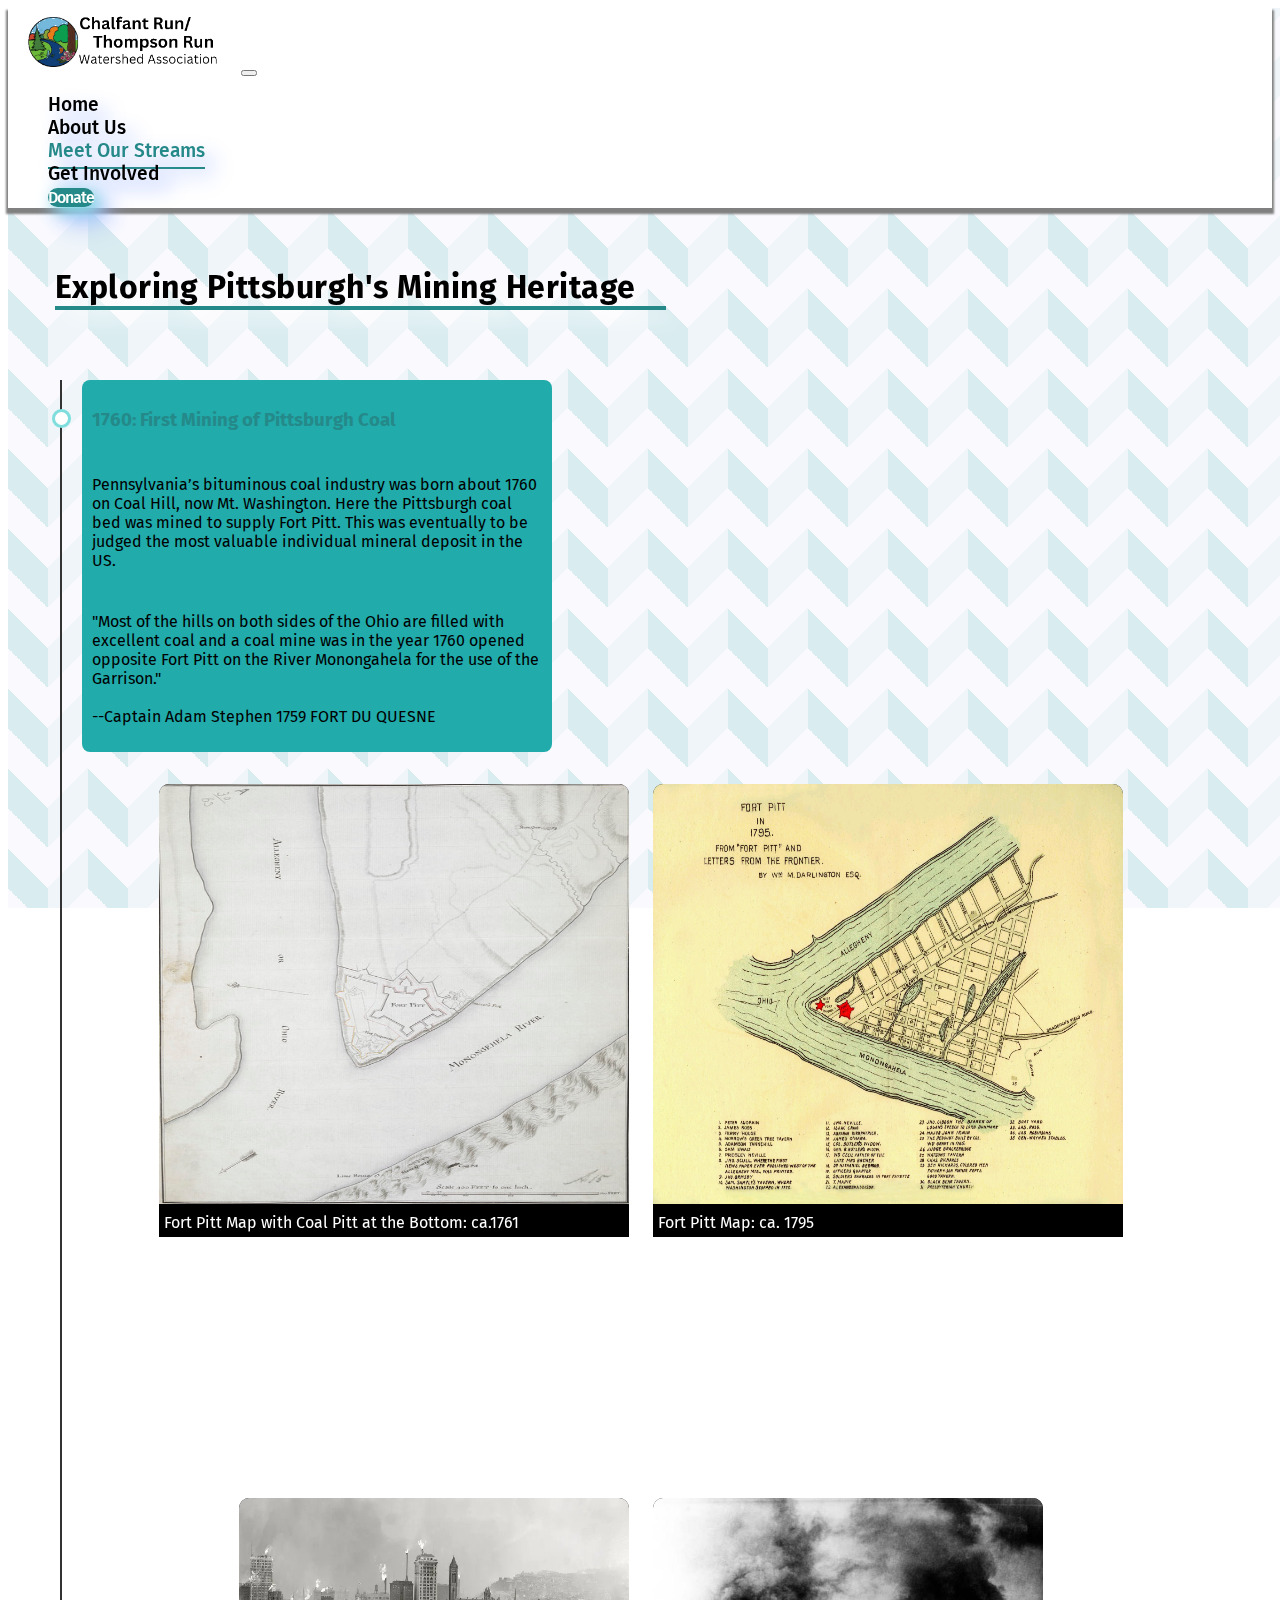
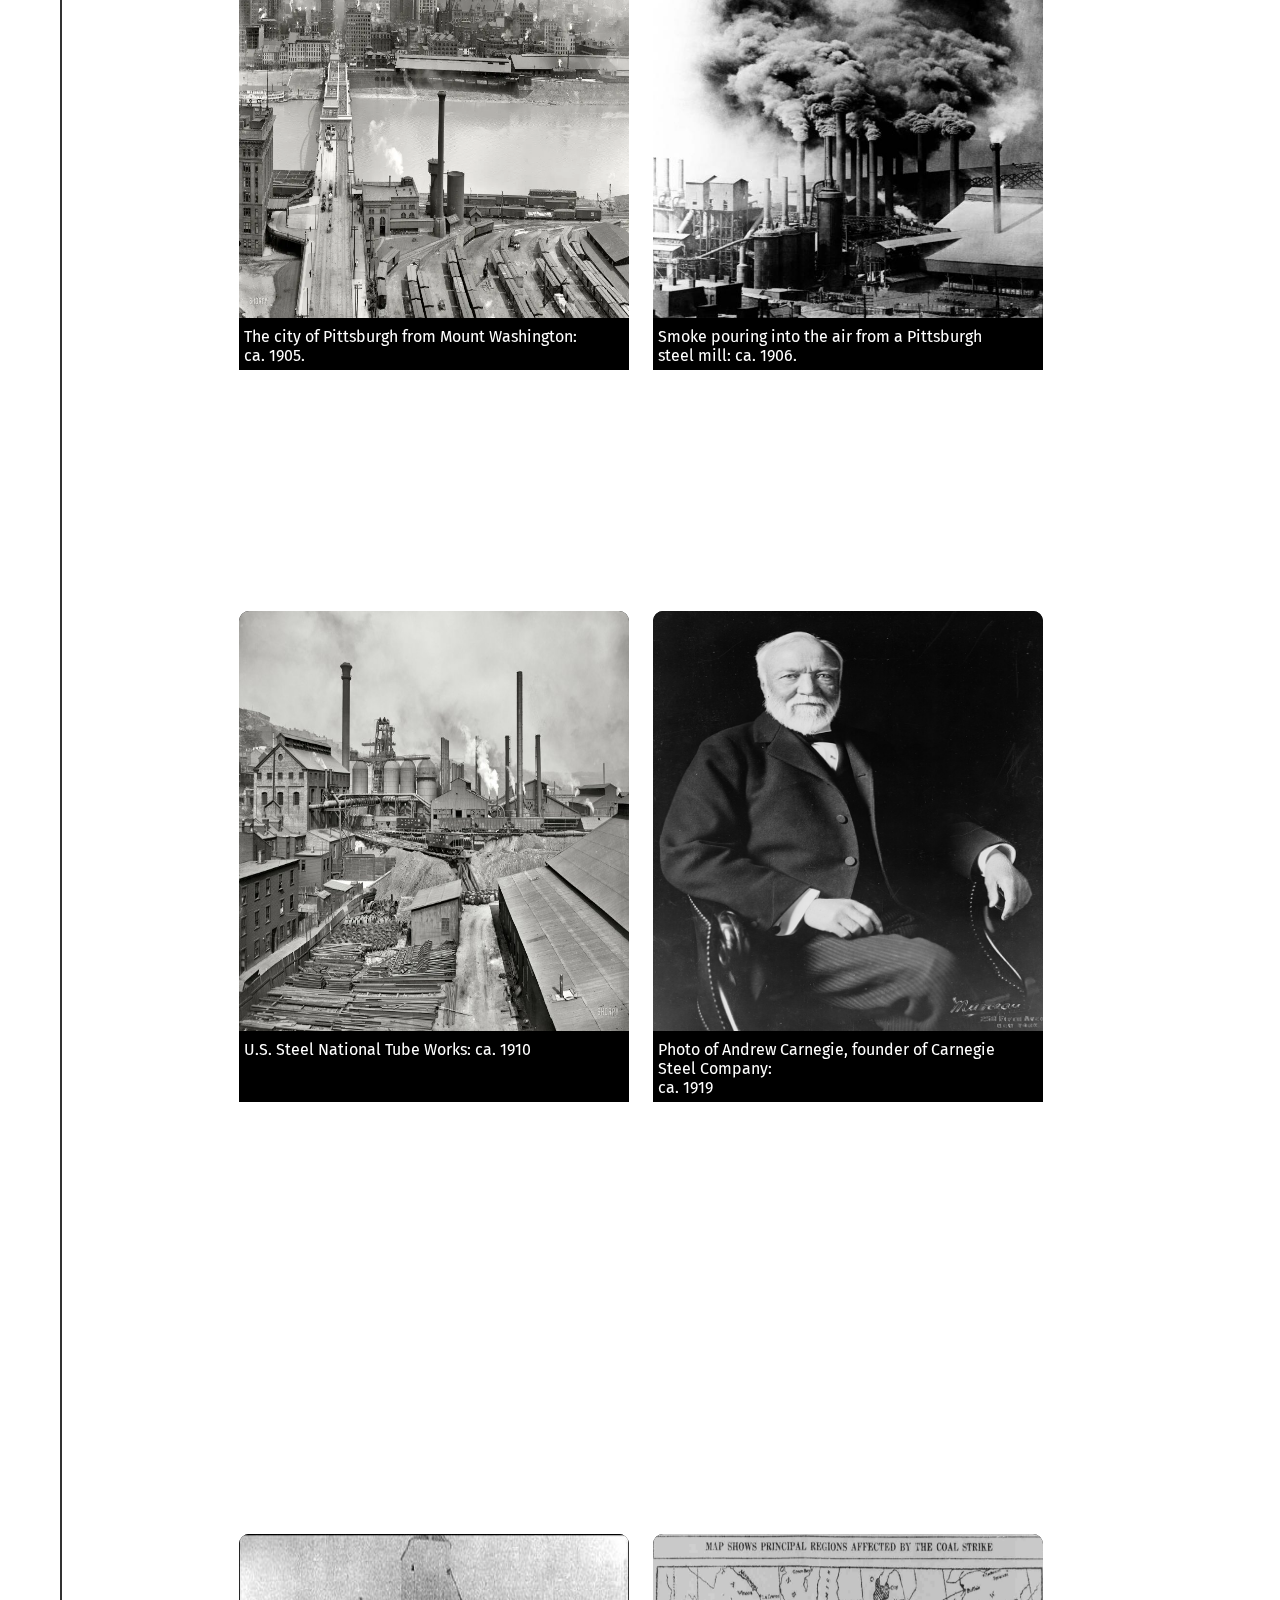
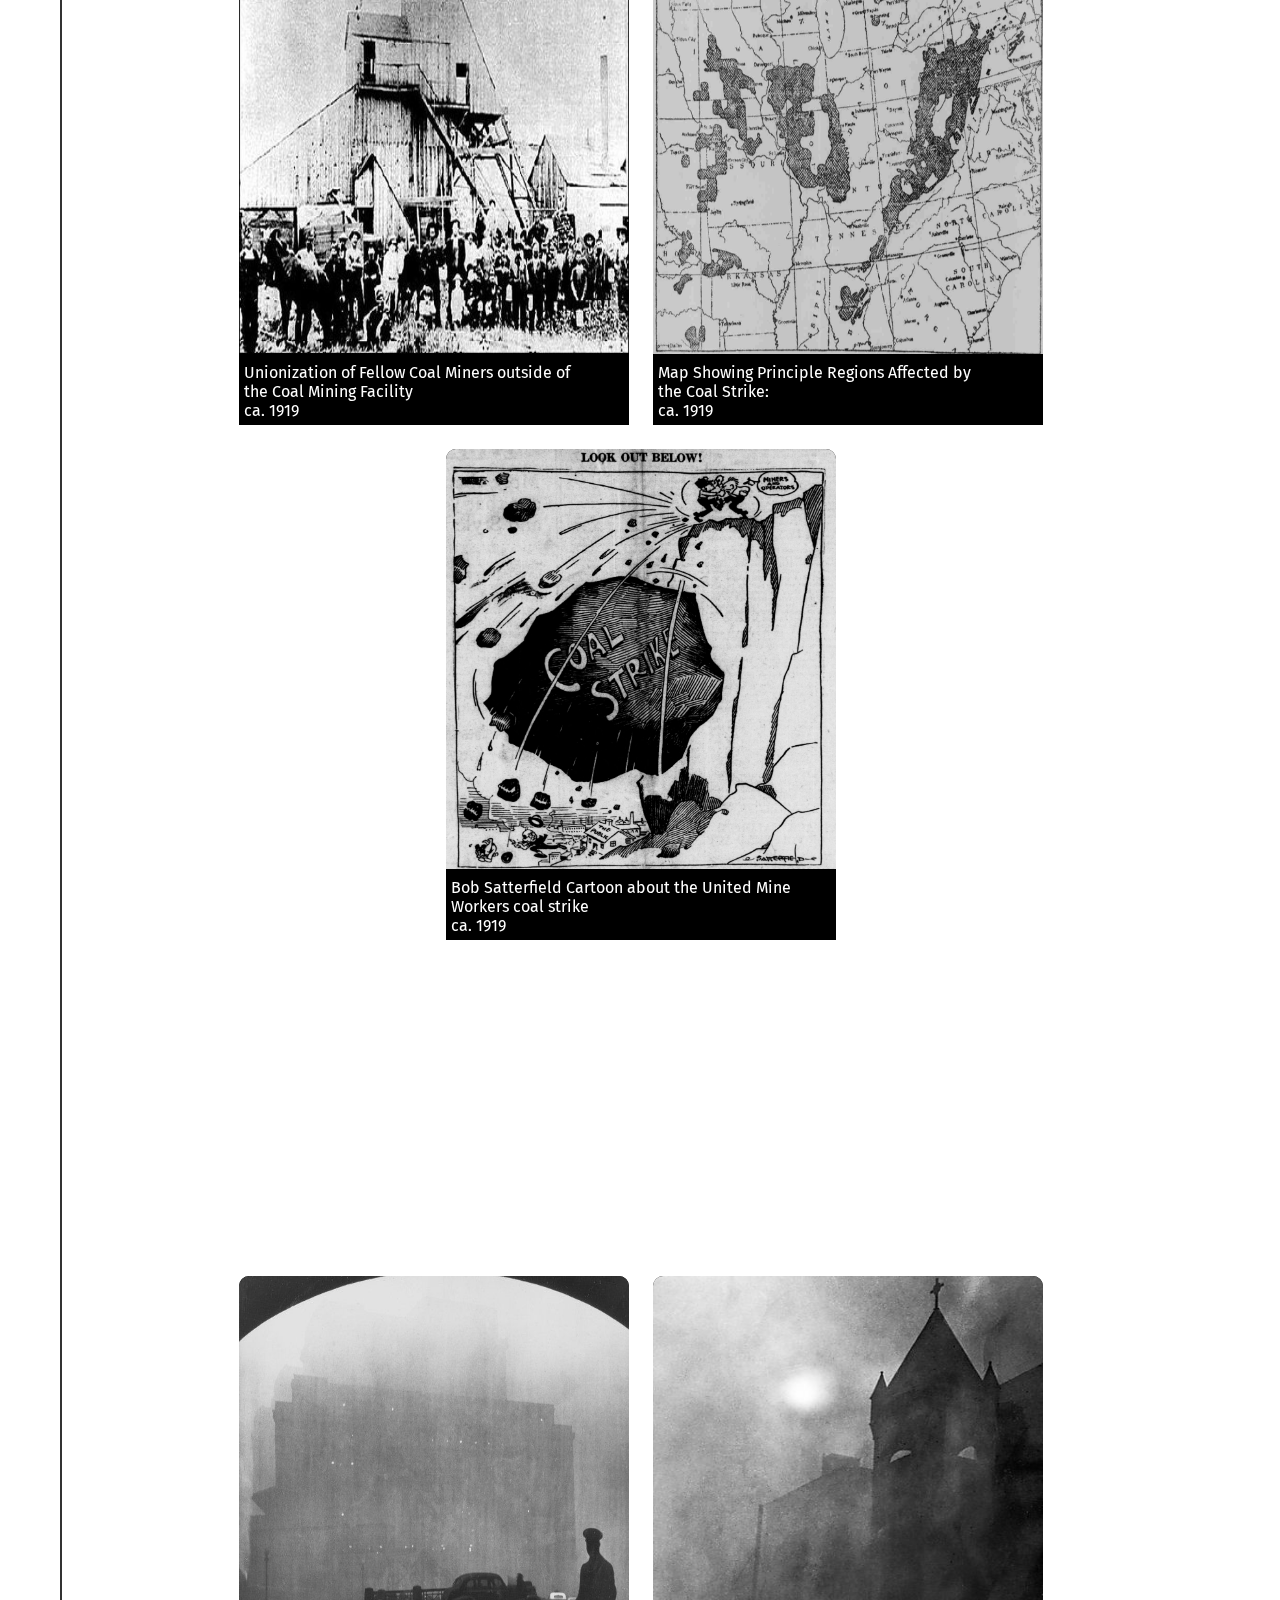
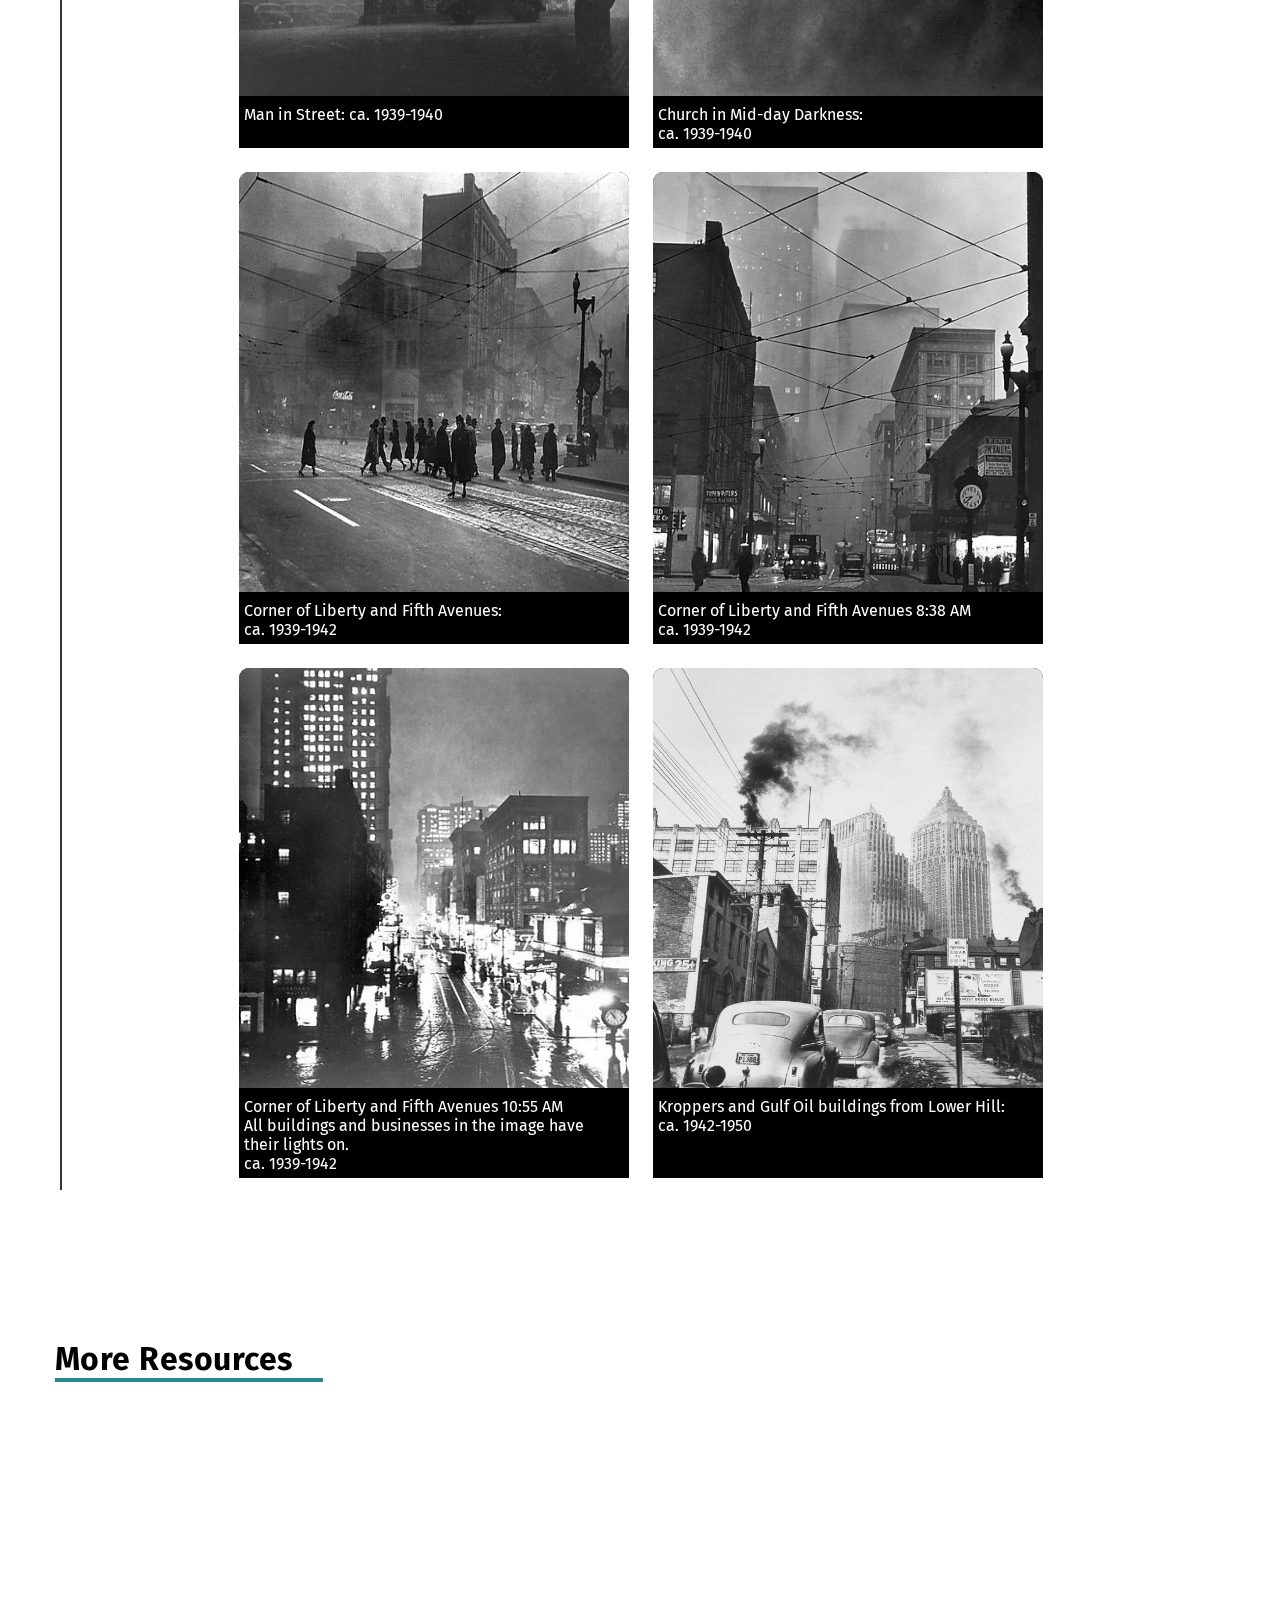
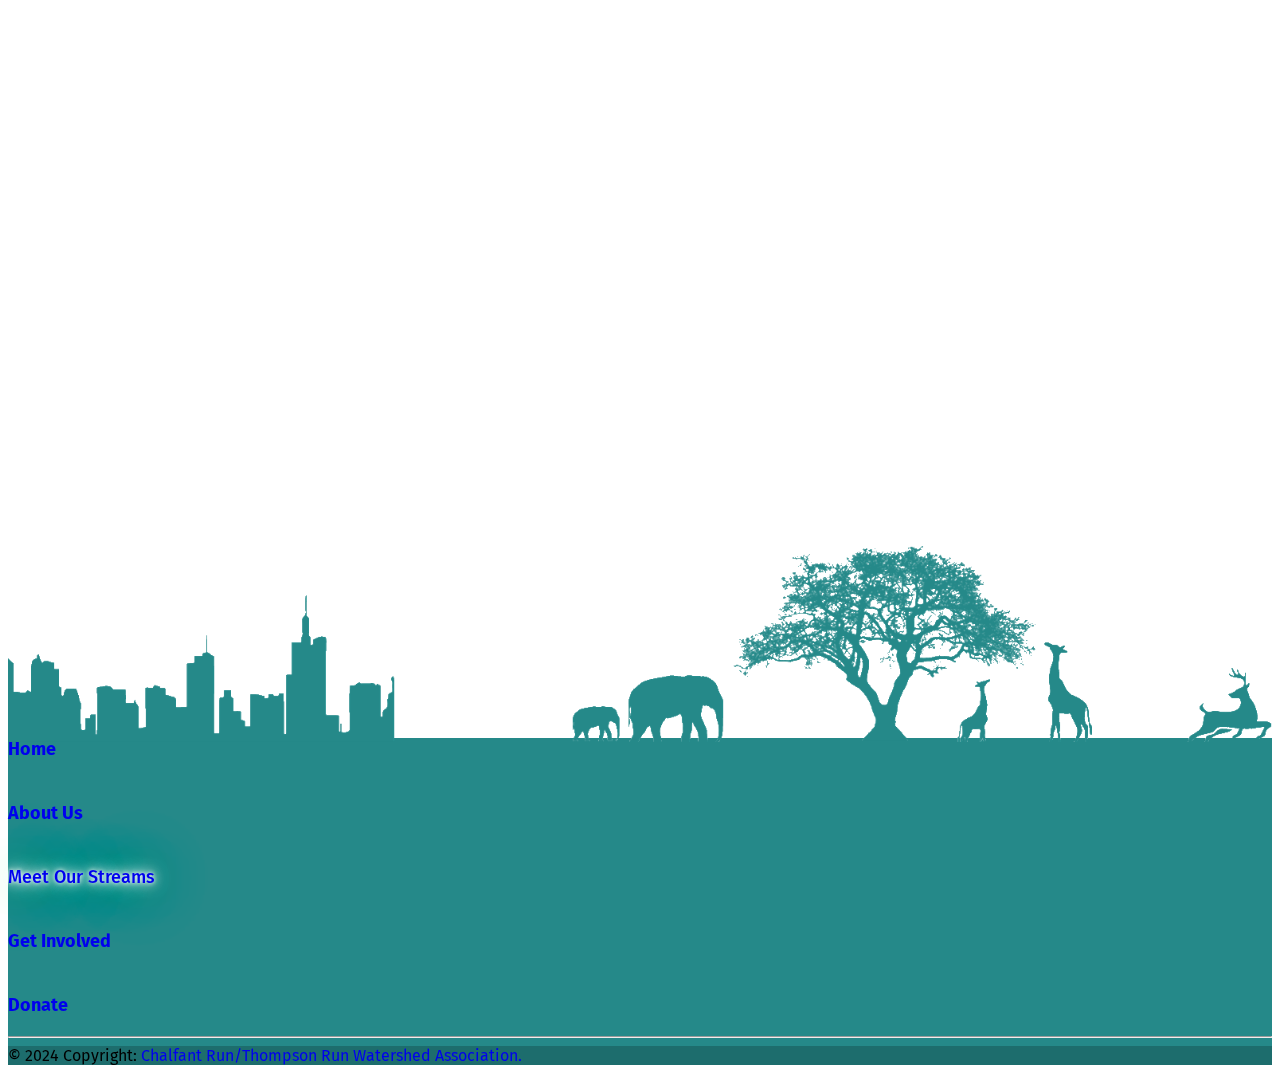
<file: streams.html>
<!DOCTYPE html>
<html>
    <head>
        <title>Chalfant Run</title>
        <link rel="stylesheet" href="css/streams.css">
        <script defer src="./js/app.js"></script>
        <!-- Meta Tags-->
        <meta name="viewport" content="width=device-width, initial-scale=1.0">
		    <meta charset="UTF-8">
  		  <meta name="description" content="Chalfant Run">
  		  <meta name="keywords" content="Watershed, Event, Nonprofit">
 		    <meta name="author" content="Jack Sun">  
        <!-- new addition Nov 10 2023 SM --> 
        <link href="https://cdn.jsdelivr.net/npm/bootstrap@5.3.2/dist/css/bootstrap.min.css" rel="stylesheet" integrity="sha384-T3c6CoIi6uLrA9TneNEoa7RxnatzjcDSCmG1MXxSR1GAsXEV/Dwwykc2MPK8M2HN" crossorigin="anonymous">
        <script src="https://cdn.jsdelivr.net/npm/bootstrap@5.3.2/dist/js/bootstrap.bundle.min.js" integrity="sha384-C6RzsynM9kWDrMNeT87bh95OGNyZPhcTNXj1NW7RuBCsyN/o0jlpcV8Qyq46cDfL" crossorigin="anonymous"></script>
        <!-- end of new addition -->    
    </head>

    <body>
    <!--The background pattern-->
    <div class='pattern'></div>

      <!-- Global Navigation --> 
      <nav class="navbar navbar-expand-lg bg-body-tertiary topnav">
        <div class="container-fluid">
          <a class="navbar-brand" href="./index.html">
            <img src="./img/output-onlinepngtools.png" alt="Logo" height="65" class="d-inline-block align-text-top">
          </a>
          <button class="navbar-toggler" type="button" data-bs-toggle="collapse" data-bs-target="#navbarNavDropdown" aria-controls="navbarNavDropdown" aria-expanded="false" aria-label="Toggle navigation">
            <span class="navbar-toggler-icon"></span>
          </button>
          <div class="collapse navbar-collapse justify-content-end" id="navbarNavDropdown">
            <ul class="navbar-nav nav-fill w-100">
              <li class="nav-item modify-navbar">
                <a class="nav-link px-3 green" aria-current="page" href="./index.html">Home</a>
              </li>
              <li class="nav-item modify-navbar">
                <a class="nav-link px-3 green" href="./about-us.html">About Us</a>
              </li>
              <li class="nav-item modify-navbar">
                <a class="nav-link px-3 green current" href="./streams.html">Meet Our Streams</a>
              </li>
              <li class="nav-item modify-navbar">
                <a class="nav-link px-3 green" href="./involved.html">Get Involved</a>
              </li>
              <li class="nav-item modify-navbar">
                <a class="nav-link px-3 green donate" href="./donate.html">    Donate</a>
              </li>
            </ul>
          </div>
        </div>
      </nav>

    <!--body-->
    <div class="body-container">
        <h1>Exploring Pittsburgh's Mining Heritage</h1>
        <div class="timeline">
            <div class="outer">
                <div class="card hidden">
                    <div class="info">
                        <h3 class="title">1760: First Mining of Pittsburgh Coal</h3>
                        <p>Pennsylvania’s bituminous coal industry was born about 1760 on Coal  Hill, now Mt. Washington. Here the Pittsburgh coal bed was mined to supply Fort Pitt. This was eventually to be judged the most valuable individual mineral deposit in the US. 
                        </p>
                        <p>"Most of the hills on both sides of the Ohio are filled with excellent coal and a coal mine was in the year 1760 opened opposite Fort Pitt on the River Monongahela for the use of the Garrison."  <br><br>--Captain Adam Stephen 1759 FORT DU QUESNE
                        </p>
                    </div>
                    
                </div>
                <!--photos accompy the text box with descriptions-->
               

                <div class="photo-gallery">
                    <div class="gallery-wrapper">
                        <img id="pitt-map" src="/img/gallery2-1.jpg" alt="Trulli">
                        <p>Fort Pitt Map with Coal Pitt at the Bottom: ca.1761</p>
                    </div>

                    <div  class="gallery-wrapper">
                        <img id="pitt-map" src="/img/gallery2-2.jpg" alt="Trulli">
                        <p>Fort Pitt Map: ca. 1795</p>
                    </div>
                </div>
                
                
                <div class="card hidden">
                    <div class="info">
                        <h3 class="title">1840: Pittsburgh Developed as a Coal Port</h3>
                        <p>Pittsburgh developed as a coal port; in this year coal shipments out of city totaled 464,826 tons. <br>
                        The same year Pittsburgh had a Population of 21,515, and Allegheny was incorporated as a third-class city with a population of 10,989.

                        </p>  
                    </div>
                </div>

                <div class="photo-gallery">
                    <div class="gallery-wrapper">
                        <img src="/img/gallery5-1.webp" alt="Trulli">
                        <p>The city of Pittsburgh from Mount Washington:<br> ca. 1905.
                        </p>
                    </div>

                    <div class="gallery-wrapper">
                        <img src="/img/gallery1-1.jpg" alt="Trulli">
                        <p>Smoke pouring into the air from a Pittsburgh<br> steel mill: ca. 1906.
                        </p>
                    </div>
                
                </div>

                <div class="card hidden">
                    <div class="info">
                        <h3 class="title">1910: the Boom of Pittsbrugh Steel</h3>
                        <p>In 1910 Pittsburgh was manufacturing 60% of America’s steel. The U.S. Steel Corporation, which included Carnegie, was then the largest private company. During World War II, the city’s production reached 95 million tons.</p>
                    </div>
                </div>

                

                <div class="photo-gallery">
                    <div class="gallery-wrapper">
                        <img src="/img/gallery4-2.jpg" alt="Trulli">
                        <p>U.S. Steel National Tube Works:
                        ca. 1910</p>
                    </div>
                    
                    <div class="gallery-wrapper">
                        <img src="/img/gallery4-1.jpg" alt="Trulli">
                        <p>Photo of Andrew Carnegie, founder of Carnegie<br> Steel Company: <br>ca. 1919</p>
                    </div>

                </div>

                <div class="card hidden">
                    <div class="info">
                        <h3 class="title">1919: United Mine Workers Coal Strike</h3>
                        <p>Forty two thousand miners in Pittsburgh district left jobs in start of nationwide strike closing coal mines; the National Guard was alerted. <br><br>
                        On November 2, 1919, the Great Falls Daily Tribune published that around 394,000 bituminous miners out of a total of 615,000 employed by the coal industry were on strike, with the number of Pennsylvania strikers at the highest, at 100,000. <br><br>
                        By December, the nationwide coal strike ended, but a national coal conservation order, restricting use of coal everywhere except in private homes, went into effect under rigid enforcement.  </p>
                    </div>
                </div>

                <div class="photo-gallery">
                    <div class="gallery-wrapper">
                        <img src="/img/gallery3-1.jpg" alt="Trulli">
                        <p>Unionization of Fellow Coal Miners outside of<br> the Coal Mining Facility <br>ca. 1919</p>
                    </div>
                    <div class="gallery-wrapper">
                        <img src="/img/gallery3-2.png" alt="Trulli">
                        <p>Map Showing Principle Regions Affected by<br> the Coal Strike: <br>ca. 1919</p>
                    </div>
                    <div class="gallery-wrapper">
                        <img src="/img/gallery3-3.jpg" alt="Trulli">
                        <p>Bob Satterfield Cartoon about the United Mine <br>Workers coal strike <br>ca. 1919</p>
                    </div>
                    
                </div>

                <div class="card hidden">
                    <div class="info">
                        <h3 class="title">1946: Smoke Control Ordinance</h3>
                        <p> On October 1, 1946, The city’s smoke-control law became effective for industry, railroads, and commercial establishments. <br><br>
                        
                        Influenced by a similar policy introduced in St. Louis four years earlier, the city of Pittsburgh passed a law designed to reduce coal production in pursuit of cleaner air. Not willing to cripple such an important part of the local economy, it promised to clean the air by using treated local coal.
                        </p>
                    </div>
                </div>
                <div class="photo-gallery">
                    <div class="gallery-wrapper">
                        <img src="/img/gallery1-2.jpg" alt="Trulli">
                        <p>Man in Street: ca. 1939-1940</p>
                    </div>

                    <div class="gallery-wrapper">
                        <img src="/img/gallery1-7.jpeg" alt="Trulli">
                        <p>Church in Mid-day Darkness:
                        <br>ca. 1939-1940</p>
                    </div>

                    <div class="gallery-wrapper">
                        <img src="/img/gallery1-4.jpeg" alt="Trulli">
                        <p>Corner of Liberty and Fifth Avenues:
                        <br>ca. 1939-1942</p>
                    </div>

                    <div class="gallery-wrapper">
                        <img src="/img/gallery1-5.jpeg" alt="Trulli">
                        <p>Corner of Liberty and Fifth Avenues 8:38 AM
                        <br>ca. 1939-1942</p>
                    </div>

                    <div class="gallery-wrapper">
                        <img src="/img/gallery1-6.jpeg" alt="Trulli">
                        <p>Corner of Liberty and Fifth Avenues 10:55 AM
                        <br> All buildings and businesses in the image have <br>their lights on.
                        <br>ca. 1939-1942</p>
                    </div>

                    <div class="gallery-wrapper">
                        <img src="/img/gallery1-3.jpg" alt="Trulli">
                        <p>Kroppers and Gulf Oil buildings from Lower Hill: <br>ca. 1942-1950</p>
                    </div>
                </div>
            </div>
        </div>

    </div>
    <div class="body-container">
         <h1>More Resources</h1>
         
         <div class="resource-gallery">
            <div class="resource-wrapper hidden">
                <img src="/img/resource1-1.png" alt="Trulli">
                <h2>Scarlift Report: Chalfant Run</h2>
                <p>Chalfant Run is situated in the eastern part of Allegheny County. The study was conducted in the 1970s to: <br>
                1. Determine the extent and severity of acid mine drainage in Chalfant Run and its tributaries.<br>
                2. Locate pollution sources.<br>
                3.  Evaluate types of corrective measures and estimate associated construction costs.</p>

                <a target="_blank" href="http://amrclearinghouse.org/Sub/SCARLIFTReports/Chalfant/ChalfantRun.htm">READ MORE</a>
            </div>
        
            <div class="resource-wrapper hidden">
                <img src="/img/resource1-2.png" alt="Trulli">
                <h2>StoryMap: A Tale of Two Watersheds</h2>
                <p>A study conducted in the Summer of 2022, the author Andrew Clark uses Story Map in arcgis to weave together a story of the two rivers: Chalfant Run and Thompson Run <br>
                In the paper, he collects water samples and explores how Acid Mine Drainage affects the Watershed</p>

                <a target="_blank" href="https://storymaps.arcgis.com/stories/0c55940b39104493bedb033cedeb776b#">READ MORE</a>
            </div>

            <div class="resource-wrapper hidden">
                <img src="/img/resource1-3.png" alt="Trulli">
                <h2>What is Abandoned Mine Drainage?</h2>
                <p>Abandoned mine drainage is the second highest cause of water pollution in Pennsylvania.More than 5,500 miles of waterways in PA are affected by abandoned mine drainage (AMD) — polluted water that flows out of abandoned mines and often laden with acid and/or dissolved metals including iron and aluminum.</p>

                <a target="_blank" href="https://storymaps.arcgis.com/stories/0c55940b39104493bedb033cedeb776b#">READ MORE</a>
            </div>
        </div>
    </div>

      <!-- Footer -->
      <img id="footer-background" src="./img/footer-bg.png">
      <footer class="text-center text-white footer-pos">
        <!-- Grid container -->
        <div class="container">
          <!-- Section: Links -->
          <section class="mt-5 footer-align">
            <!-- Grid row-->
            <div class="row text-center d-flex justify-content-center pt-5">
              <!-- Grid column -->
              <div class="col-md-2 footer-text">
                <h6 class="text-uppercase font-weight-bold">
                  <a href="./index.html" class="text-white">Home</a>
                </h6>
              </div>
              <!-- Grid column -->

              <!-- Grid column -->
              <div class="col-md-2 footer-text">
                <h6 class="text-uppercase font-weight-bold">
                  <a href="./about-us.html" class="text-white">About Us</a>
                </h6>
              </div>
              <!-- Grid column -->

              <!-- Grid column -->
              <div class="col-md-2 footer-text">
                <h6 id="footer-home" class="text-uppercase font-weight-bold">
                  <a href="./streams.html" class="text-white">Meet Our Streams</a>
                </h6>
              </div>
              <!-- Grid column -->

              <!-- Grid column -->
              <div class="col-md-2 footer-text">
                <h6 class="text-uppercase font-weight-bold">
                  <a href="./involved.html" class="text-white">Get Involved</a>
                </h6>
              </div>
              <!-- Grid column -->

              <!-- Grid column -->
              <div class="col-md-2 footer-text">
                <h6 id="footer-donate" class="text-uppercase font-weight-bold">
                  <a href="./donate.html" class="text-white">Donate</a>
                </h6>
              </div>
              <!-- Grid column -->
              <hr>
            </div>
            <!-- Grid row-->
          </section>
          <!-- Section: Text -->

          <!-- Section: Social -->
          <section class="text-center mb-5">
            
         </section>
          <!-- Section: Social -->
        </div>
        <!-- Grid container -->

        <!-- Copyright -->
        <div
            class="text-center p-3"
            style="background-color: rgba(0, 0, 0, 0.2)"
            >
          © 2024 Copyright:
          <a class="text-white" href="https://chalfantrun.org/"
            >Chalfant Run/Thompson Run Watershed Association.</a
            >
        </div>
        <!-- Copyright -->
      </footer>
      <!-- Footer -->
    </body>
</html>
</file>
<file: css/styles.css>
@import url('https://fonts.googleapis.com/css2?family=Lexend+Deca:wght@400;900&display=swap');
@import url('https://fonts.googleapis.com/css2?family=Fira+Sans&display=swap');
@import url('https://fonts.googleapis.com/css2?family=Poppins:wght@300&display=swap');

*{
    text-decoration: none;
    list-style: none;
}

body{
    font-family: 'Fira Sans', sans-serif;
    font: normal 100%;
}

/* Start Timeline */

.timeline-container{
}

.timeline-container h2{
    margin-top: 20px;
    color: #7FDDDD;
    font-size: 1.5rem;
    font-weight: 700 !important;
}



#timeline {
	display: flex;
	background-color:#7FDDDD;
    background-image: url('/img/scroll1-1.png');
    background-size: cover;
    background-repeat: no-repeat;
  }

  #timeline h2{
    position: absolute;
    margin-left: 30px;
    color:rgb(255, 255, 255);
    mix-blend-mode: difference;
    z-index: 1;
  }
  #timeline:hover .tl-item {
	width: 23.3333%;
  }
  
  .tl-item {
	transform: translate3d(0, 0, 0);
	position: relative;
	width: 25%;
	height: 80vh;
	min-height: 600px;
	color: #7FDDDD;
	overflow: hidden;
	transition: width 0.5s ease;
  }
  .tl-item:before, .tl-item:after {
	transform: translate3d(0, 0, 0);
	content: "";
	position: absolute;
	left: 0;
	top: 0;
	width: 100%;
	height: 100%;
  }
  .tl-item:after {
	background: #7FDDDD;
	opacity: 1;
	transition: opacity 0.5s ease;
  }
  .tl-item:before {
	background: linear-gradient(to bottom, rgba(0, 0, 0, 0) 0%, black 75%);
	z-index: 1;
	opacity: 0;
	transform: translate3d(0, 0, 0) translateY(50%);
	transition: opacity 0.5s ease, transform 0.5s ease;
  }
  .tl-item:hover {
	width: 30% !important;
  }
  .tl-item:hover:after {
	opacity: 0;
  }
  .tl-item:hover:before {
	opacity: 1;
	transform: translate3d(0, 0, 0) translateY(0);
	transition: opacity 1s ease, transform 1s ease 0.25s;
  }
  .tl-item:hover .tl-content {
	opacity: 1;
	transform: translateY(0);
	transition: all 0.75s ease 0.5s;
  }
  .tl-item:hover .tl-bg {
	filter: grayscale(0);
  }
  
  .tl-content {
	transform: translate3d(0, 0, 0) translateY(25px);
	position: relative;
	z-index: 1;
	text-align: center;
	margin: 0 1.618em;
	top: 55%;
	opacity: 0;
  }
  .tl-content h1 {
	font-family: "Pathway Gothic One", Helvetica Neue, Helvetica, Arial, sans-serif;
	text-transform: uppercase;
	color:#7FDDDD !important;
	font-size: 1.2rem !important;
	font-weight: normal;
  }
  
  .tl-year {
	position: absolute;
	top: 50%;
	left: 50%;
	transform: translateX(-50%) translateY(-50%);
	z-index: 1;
	border-top: 0px solid #fff;
	border-bottom: 1px solid #fff;
  }
  .tl-year p {
	font-family: "Pathway Gothic One", Helvetica Neue, Helvetica, Arial, sans-serif;
	font-size: 1.428rem !important;
	line-height: 0;
  }
  
  .tl-bg {
	transform: translate3d(0, 0, 0);
	position: absolute;
	width: 100%;
	height: 100%;
	top: 0;
	left: 0;
	background-size: cover;
	background-position: center center;
	transition: filter 0.5s ease;
	filter: grayscale(100%);
  }
/*End timeline */



.slideshow-container img {
    object-fit: cover;
    width:100%;
    height:620px;}

/* Pop up */
.popup{
    margin-bottom: 0px !important;
}

/* Navigation Bar */
.navbar a:hover{
    color:#7FDDDD;
    padding-bottom:5px;
    border-bottom: 0px solid #258989;
} 

.navbar a.current{
    color:#258989 !important;
    padding-bottom:5px;
    border-top: 2px solid #258989;
    border-bottom: 2px solid #258989 !important;
}

.topnav{
    z-index: 1;
    background-color: white;
    box-shadow: 0 4px 2px 2px gray !important;
}

.modify-navbar{
    font-size: 1.2rem;
    font-weight: lighter;
    font-weight:450;
    filter:drop-shadow(10px 10px 10px #A4BBFF);
    padding-right:15px;
}

.green{
    color: black !important; 
}

.green:hover{
    color:#7FDDDD !important;
    font-size: 1.2rem;
    font-weight:400;
}


.navbar-toggler-icon{
    color:#258989;
}

/*end nav bar */

/* About Us Page: Join Us Container */
#join-our-team-container{
    background-image: url('/img/background-image-blur-events.jpg');
    background-size: cover;
    background-repeat: no-repeat;
    border-radius: 20px;

}

.join-us-container{
    margin-left: auto;
    margin-right: auto;
    margin-top: 50px !important;
    padding-right: 100px !important;
    border-radius: 15px;
}

.join-us-container h2{
    text-align: center;
    color:#ffffff;
    font-size: 2rem;
    font-weight: 600 !important;
    margin-top: 15px;
    margin-bottom: 30px;
}

.join-us-container p{
    text-align: center;
    color:#ffffff;
    width: 50%;
    font-size: 1.2rem;
    font-weight: 300 !important;
    margin-top: 15px;
    margin-bottom: 30px;
    margin-left: auto;
    margin-right: auto;

}

#fs-frm input,
#fs-frm select,
#fs-frm textarea,
#fs-frm fieldset,
#fs-frm optgroup,
#fs-frm label,
#fs-frm #card-element:disabled {
  font-family: 'Fira Sans', sans-serif;
  font-size: 1.2rem !important;
  color: inherit;
  border: none;
  border-radius: 0;
  display: block;
  width: 100%;
  padding: 0;
  margin: 0;
}
#fs-frm label,
#fs-frm legend,
#fs-frm ::placeholder {
  font-size: 1rem;
  margin-bottom: .5rem;
  padding-top: .2rem;
  display: flex;
  align-items: baseline;
}

/* border, padding, margin, width */
#fs-frm input,
#fs-frm select,
#fs-frm textarea,
#fs-frm #card-element {
  border: 1px solid rgba(33, 255, 248, 0.2);
  background-color: white;
  color:#258989;
  padding: .5em 1rem;
  margin-bottom: 1.75rem;
}
#fs-frm input:focus,
#fs-frm select:focus,
#fs-frm textarea:focus {
  background-color: white;
  outline-style: solid;
  outline-width: thin;
  outline-color: gray;
  outline-offset: -1px;
}
#fs-frm [type="text"],
#fs-frm [type="email"] {
  width: 100%;
}
#fs-frm [type="button"],
#fs-frm [type="submit"],
#fs-frm [type="reset"] {
  width: auto;
  cursor: pointer;
  -webkit-appearance: button;
  -moz-appearance: button;
  appearance: button;
}
#fs-frm [type="button"]:focus,
#fs-frm [type="submit"]:focus,
#fs-frm [type="reset"]:focus {
  outline: none;
}
#fs-frm [type="submit"],
#fs-frm [type="reset"] {
  margin-bottom: 0;
}
#fs-frm select {
  text-transform: none;
}

#fs-frm [type="checkbox"] {
  -webkit-appearance: checkbox;
  -moz-appearance: checkbox;
  appearance: checkbox;
  display: inline-block;
  width: auto;
  margin: 0 .5em 0 0 !important;
}

#fs-frm [type="radio"] {
  -webkit-appearance: radio;
  -moz-appearance: radio;
  appearance: radio;
}

/* address, locale */
#fs-frm fieldset.locale input[name="city"],
#fs-frm fieldset.locale select[name="state"],
#fs-frm fieldset.locale input[name="postal-code"] {
  display: inline;
}

#fs-frm fieldset.locale input[name="city"] {
  width: 52%;

}
#fs-frm fieldset.locale select[name="state"],
#fs-frm fieldset.locale input[name="postal-code"] {
  width: 20%;
}
#fs-frm fieldset.locale input[name="city"],
#fs-frm fieldset.locale select[name="state"] {
  margin-right: 3%;
}

input[type=submit] {
    color: #7FDDDD;
    padding: 12px 40px !important;
    border: none;
    border-radius: 17px !important;
    margin-left:auto !important;
    margin-right:auto !important;
}

input[type=submit]:hover{
    background-color: #7FDDDD !important;
    color: white !important;

}



/* Slideshow container */
.slideshow-container {
    width:100%;
    position: relative;
}

/* new addition Nov 10 2023 SM */ 
.slideshow-container h1{
    font-family: "Lexend Deca", sans-serif;
    color: #f2f2f2;
    text-shadow: black 1mm 1mm;
    font-weight:bolder;
    line-height:1.4;
    font-size: 50px;
    padding-bottom:150px;
  }
  /* end of new addition */
  

/* Caption text */
.text {
    background-color: rgba(5, 105, 95, 0.661);
    color: #f2f2f2;
    max-width:350px;
    font-size: 19px;
    font-weight: 300;
    line-height:1.4;
    padding: 8px 12px;
    position: absolute;
    bottom: 150px;
    left: calc(50vw - min(5cm, 25vw));
    overflow-y: auto;
}

/* Number text (1/3 etc) */
.numbertext {
    color: #f2f2f2;
    font-size: 15px;
    font-weight: 600;
    position: absolute;
    top: 10px;
    left: 10px;
    background-color: #25898964;
}

/* The dots/bullets/indicators */
.dot {
    height: 15px;
    width: 15px;
    margin: 0 2px;
    background-color: #bbb;
    border-radius: 50%;
    display: inline-block;
    transition: background-color 0.6s ease;
}

.dot:hover{
    box-shadow:0px 0px 10px 2px #bbb;

}

/* Fading animation */
.fade {
    animation-name: fade;
    animation-duration: 2s;
}

.pattern{
    position: fixed;
    width: 100vw;
    height: 100vh; 
    background-color: #e5e5f7;
    opacity: 0.2;
    background: linear-gradient(135deg, #439eb455 25%, transparent 25%) -40px 0/ 80px 80px, linear-gradient(225deg, #439eb4 25%, transparent 25%) -40px 0/ 80px 80px, linear-gradient(315deg, #439eb455 25%, transparent 25%) 0px 0/ 80px 80px, linear-gradient(45deg, #439eb4 25%, #e5e5f7 25%) 0px 0/ 80px 80px;
    z-index: -100;
}


/* Home page About Us Container */
.about-us-container{
    background-image: url('/img/background-image-blur-about-us.png');
    background-size: cover;
    background-repeat: no-repeat;
    border-radius: 20px;
    box-shadow:
     rgb(52, 229, 197) 0px 0px 10px 1px inset,
     rgb(22, 252, 210) -1px 01px 10px 1px ;
    color: whitesmoke;

    padding-top: 40px;
    padding-left: 30px;
    padding-right: 10px;
    padding-bottom: 100px;

    position: relative !important; 
    margin-top:50px !important;
    margin-left:5px !important;
    margin-right:5px !important;
    margin-bottom:50px !important;
}

.about-us-title{
    width:85% !important;
    padding-right:50px !important;
}

.about-us-title h1{
    font-weight: 800;
    font-size: 2.5rem;
    width:100%;
}

.about-us-title h2{
    color:#7FDDDD;
    font-size: 1.3rem;
    font-weight: 500 !important;
}

.about-us-title p{
    margin-top:20px;
    width: 50%;
    font-size: 1.2rem;
}

hr{
    width:95% !important;
    color:whitesmoke !important;
}


#map{
    float:right;
    width: 60%;
}

.about-us-map{
    width: 100% !important;
    padding-right:50px !important;
}

.about-us-map p{
    font-size: 1.3rem;
    font-weight: 300;
}

.more-info-button{
    text-decoration: none !important;
    padding-left:20px !important;
    padding-right: 20px !important;
    padding-top:8px;
    padding-bottom: 8px;
    font-weight: 450 !important;
    color: #7FDDDD !important;
    border: 1px solid #7FDDDD !important;
    border-radius: 5px;
    margin-top:15px;
}

.more-info-button:hover{
    opacity: 0.8;
    color: white !important;
}


/* Events Home Page */
.events-background-blur{
    background-image: url('/img/events02.png');
    background-size: cover;
    background-repeat: no-repeat;
    height:850px;
    filter: blur(8px);
    -webkit-filter: blur(8px);
    /* z-index:3; */
    margin-top:50px;
    margin-left:5px;
    margin-right:5px;
    position:relative;
    border-radius: 20px;
    box-shadow: rgb(22, 252, 210) 0px 0px 10px 5px;
}

#events-container{
    position:relative !important;
    top:-800px;
    line-height:35px;
}

#events-map #map{
    margin-left: 20px !important;
    height: 450px;
    object-fit: cover;
}

/* Donate Home Page */
.index-donate-container{
    background-size: cover;
    background-repeat: no-repeat;
    margin-bottom: 50px;
    z-index: 100 !important;
    background-color: red !important;
    opacity: 1 !important;
}

/* Home page 3 grids */
.homepage-grid-container{
    display:flex !important;
    flex-direction: row !important;
    justify-content: center !important;
    background-color: #258989;
}

.grid-containers{
    max-width: 400px !important;
    display:flex !important;
    flex-direction: column !important;
    justify-content: center !important;
    align-items: center !important;
}

.grid-containers > * {
    font-family: 'Fira Sans', sans-serif;
    color:white;
    text-align: center;
}

.grid-containers h3{
    font-weight:bolder !important;
    font-size: 2rem !important;
    margin-top: 0px;
    margin-bottom: 50px;
}

.grid-containers p{
    font-size: 1rem;
    font-weight: 300 !important;
    margin-bottom: 50px;
}

.grid-button{
    text-decoration: none;
    margin-bottom: 50px;
    font-weight: 800; 
    border: 1px solid white;
    border-radius: 45px;
    padding: 10px 20px; 
    background-color: white;
    color: #258989;
}

.grid-button:hover{
    background-color: #258989;
    color:white;
}

.grid-image:hover{
    transform: scale(0.9); 
}



/* Footer */
.footer-pos{
    background-color: #258989;
    text-decoration: none;
}

#footer-background{
    width:100%;
    margin-bottom: -50px;
}

.footer-text{
    margin-bottom: 10px;
}

.footer-text a{
    text-decoration: none !important;
}

#footer-home{
    font-weight: 800;
    text-shadow:
      0 0 4px #fff,
      0 0 11px #fff,
      0 0 19px #fff,
      0 0 40px #0fa,
      0 0 80px #0fa,
      0 0 90px #0fa,
      0 0 100px #0fa,
      0 0 150px #0fa;
}

.footer-text a:hover{
    text-shadow: 0 0 5px #fff, 0 0 10px #fff, 0 0 15px #fff, 0 0 20px #ffdd1b,
      0 0 35px #ffdd1b, 0 0 40px #ffdd1b, 0 0 50px #ffdd1b, 0 0 75px #ffdd1b;
      font-size: 1.1rem;
    
}

/* About Us Page - Top Title*/
.about-us-background{
    background-image: url('/img/about-us-main.png');
    background-size:cover;
    background-position: center;
    background-repeat: no-repeat;
    height: 600px;
}

.about-us-background h1{
    font-family: 'Fira Sans', sans-serif;
    font-size: 2rem;
    color: white;
    font-weight: 600;
    line-height: 60px;
    margin-left: 30px;
    padding-top: 400px;
    color: white;
    mix-blend-mode: difference;
}

.our-story-container{
    padding-top: 50px;
    padding-bottom: 50px;
    display: flex;
    flex-direction: row;
    justify-content: space-around;
    align-items: center;
    background-color: white;
}

#our-story{
    width: 80% !important;
}

.our-story-text{
    margin-left: 50px;
    width: 30% !important;
}

.our-story-text h2{
    color: #258989;
    font-size: 1.5rem;
    font-weight: 700 !important;
    margin-bottom:15px;
}

.our-story-text h3{
    text-align: left;
    color: #258989;
    font-size: 1rem;
    font-weight: 400 !important;
}

.our-story-text p{
    margin-top:20px;
    font-size: 1.2rem;
    color:#258989;
}

.our-story-img img{
    margin-left: 60px;
    width: 80%;
}



/* About us page: side-by-side image with text */

.side-by-side-container{
    justify-content: space-around;
    align-items: center;
    display: flex;
    flex-direction: row;
}

#side-by-side-text{
    position: absolute;
    z-index: 10 !important;
    font-family: 'Fira Sans', sans-serif;
    font-size: 1.8rem;
    color: white;
    font-weight: 600;
    color: white;
    text-align: center;
    text-shadow: 2px 2px 4px rgba(0, 0, 0, 0.7); /* Black shadow */

}

#side-by-side{
    /* background-image: linear-gradient(rgba(0, 0, 0, 0.5), rgba(0, 0, 0, 0.5)); */
    filter:brightness(80%);
    background-size:cover;
    background-position: center;
    background-repeat: no-repeat;
}

/* About Us Page - Board */
.card-align{
    display: flex;
    flex-direction: row !important;
    z-index: 3 !important;
}

.card-col{
    z-index: 2;
}

card-col{
    z-index: 5 !important;
    color:white !important;

}

.about-us-page{
    top: 200px !important;
}

.about-us-title2{
    margin-left:auto !important;
}

.about-us-title p{
    width: 70%;
}

#about-us-page-id{
    height: 800px;
}



/*Media Query */

@media (max-width: 1000px){
    .about-us-background-blur{
        height:1400px;
    }

    .events-background-blur{
        height:1050px;
    }

    #events-container{
        top:-1000px;
    }
}

@media (max-width: 824px) {

    /* Start for about us main page section */
    .about-us-background-blur{
        height:1950px;
    }

    .about-us-title p{
        width:80%;
    }


    #map{
        width:100%;
        margin-bottom: 10px;
    }
    /* END for about us main page section */

    .events-background-blur{
        height:1200px;
    }

    #events-container{
        top:-1150px;
    }

    .about-us-background h1{
        font-family: 'Fira Sans', sans-serif;
        font-size: 1.5rem;
}
}

/* Bootstrap breakpoint for the navbar hamburger menu */
@media (min-width: 992px){

    .donate{
        color:white !important;
        border-radius: 20px;
        /* border: 2px solid #258989; */
        background-color: #258989 !important;
        letter-spacing: -1px !important;
        width: 120px !important; 
        font-size: 1rem;
        box-shadow:
        0.3em 0.3em 1em #7FDDDD;
    }
    .navbar a:hover{
        color:#7FDDDD;
        padding-bottom:5px;
        border-bottom: 0px solid #258989;
    } 
    
    .navbar a.current{
        color:#258989 !important;
        padding-bottom:5px;
        border-bottom: 0px solid #258989;
        border-top: 0px solid #258989;
    }

    .footer-text h6{
        font-size: large !important;
        margin-bottom: 20px !important;
    }
}

@media (max-width: 992px){
    .about-us-map p{
        font-size: 1.3rem;
        font-weight: 100;
    }
}
@import url('https://fonts.googleapis.com/css2?family=Lexend+Deca:wght@400;900&display=swap');
@import url('https://fonts.googleapis.com/css2?family=Fira+Sans&display=swap');
@import url('https://fonts.googleapis.com/css2?family=Poppins:wght@300&display=swap');

*{
    text-decoration: none;
    list-style: none;
}

body{
    font-family: 'Fira Sans', sans-serif;
    font: normal 100%;
}

/* Start Timeline */
#timeline {
	display: flex;
	background-color:#258989;
  }
  #timeline:hover .tl-item {
	width: 23.3333%;
  }
  
  .tl-item {
	transform: translate3d(0, 0, 0);
	position: relative;
	width: 25%;
	height: 100vh;
	min-height: 600px;
	color: #fff;
	overflow: hidden;
	transition: width 0.5s ease;
  }
  .tl-item:before, .tl-item:after {
	transform: translate3d(0, 0, 0);
	content: "";
	position: absolute;
	left: 0;
	top: 0;
	width: 100%;
	height: 100%;
  }
  .tl-item:after {
	background: rgba(3, 22, 37, 0.85);
	opacity: 1;
	transition: opacity 0.5s ease;
  }
  .tl-item:before {
	background: linear-gradient(to bottom, rgba(0, 0, 0, 0) 0%, black 75%);
	z-index: 1;
	opacity: 0;
	transform: translate3d(0, 0, 0) translateY(50%);
	transition: opacity 0.5s ease, transform 0.5s ease;
  }
  .tl-item:hover {
	width: 30% !important;
  }
  .tl-item:hover:after {
	opacity: 0;
  }
  .tl-item:hover:before {
	opacity: 1;
	transform: translate3d(0, 0, 0) translateY(0);
	transition: opacity 1s ease, transform 1s ease 0.25s;
  }
  .tl-item:hover .tl-content {
	opacity: 1;
	transform: translateY(0);
	transition: all 0.75s ease 0.5s;
  }
  .tl-item:hover .tl-bg {
	filter: grayscale(0);
  }
  
  .tl-content {
	transform: translate3d(0, 0, 0) translateY(25px);
	position: relative;
	z-index: 1;
	text-align: center;
	margin: 0 1.618em;
	top: 55%;
	opacity: 0;
  }
  .tl-content h1 {
	font-family: "Pathway Gothic One", Helvetica Neue, Helvetica, Arial, sans-serif;
	text-transform: uppercase;
	color:#0fa;
	font-size: 1.44rem;
	font-weight: normal;
  }
  
  .tl-year {
	position: absolute;
	top: 50%;
	left: 50%;
	transform: translateX(-50%) translateY(-50%);
	z-index: 1;
	border-top: 0px solid #fff;
	border-bottom: 1px solid #fff;
  }
  .tl-year p {
	font-family: "Pathway Gothic One", Helvetica Neue, Helvetica, Arial, sans-serif;
	font-size: 1.728rem;
	line-height: 0;
  }
  
  .tl-bg {
	transform: translate3d(0, 0, 0);
	position: absolute;
	width: 100%;
	height: 100%;
	top: 0;
	left: 0;
	background-size: cover;
	background-position: center center;
	transition: filter 0.5s ease;
	filter: grayscale(100%);
  }
/*End timeline */



.slideshow-container img {
    object-fit: cover;
    width:100%;
    height:620px;}


/* Navigation Bar */
.navbar a:hover{
    color:#7FDDDD;
    padding-bottom:5px;
    border-bottom: 0px solid #258989;
} 

.navbar a.current{
    color:#258989 !important;
    padding-bottom:5px;
    border-top: 2px solid #258989;
    border-bottom: 2px solid #258989 !important;
}

.topnav{
    z-index: 1;
    background-color: white;
    box-shadow: 0 4px 2px 2px gray !important;
}

.modify-navbar{
    font-size: 1.2rem;
    font-weight: lighter;
    font-weight:450;
    filter:drop-shadow(10px 10px 10px #A4BBFF);
    padding-right:15px;
}

.green{
    color: black !important; 
}

.green:hover{
    color:#7FDDDD !important;
    font-size: 1.2rem;
    font-weight:400;
}


.navbar-toggler-icon{
    color:#258989;
}

/*end nav bar */



/* Slideshow container */
.slideshow-container {
    width:100%;
    position: relative;
}

/* new addition Nov 10 2023 SM */ 
.slideshow-container h1{
    font-family: "Lexend Deca", sans-serif;
    color: #f2f2f2;
    text-shadow: black 1mm 1mm;
    font-weight:bolder;
    line-height:1.4;
    font-size: 50px;
    padding-bottom:150px;
  }
  /* end of new addition */
  

/* Caption text */
.text {
    background-color: rgba(5, 105, 95, 0.661);
    color: #f2f2f2;
    max-width:350px;
    font-size: 19px;
    font-weight: 300;
    line-height:1.4;
    padding: 8px 12px;
    position: absolute;
    bottom: 150px;
    left: calc(50vw - min(5cm, 25vw));
    overflow-y: auto;
}

/* Number text (1/3 etc) */
.numbertext {
    color: #f2f2f2;
    font-size: 15px;
    font-weight: 600;
    position: absolute;
    top: 10px;
    left: 10px;
    background-color: #25898964;
}

/* The dots/bullets/indicators */
.dot {
    height: 15px;
    width: 15px;
    margin: 0 2px;
    background-color: #bbb;
    border-radius: 50%;
    display: inline-block;
    transition: background-color 0.6s ease;
}

.dot:hover{
    box-shadow:0px 0px 10px 2px #bbb;

}

/* Fading animation */
.fade {
    animation-name: fade;
    animation-duration: 2s;
}

.pattern{
    position: fixed;
    width: 100vw;
    height: 100vh; 
    background-color: #e5e5f7;
    opacity: 0.2;
    background: linear-gradient(135deg, #439eb455 25%, transparent 25%) -40px 0/ 80px 80px, linear-gradient(225deg, #439eb4 25%, transparent 25%) -40px 0/ 80px 80px, linear-gradient(315deg, #439eb455 25%, transparent 25%) 0px 0/ 80px 80px, linear-gradient(45deg, #439eb4 25%, #e5e5f7 25%) 0px 0/ 80px 80px;
    z-index: -100;
}

/* App.js */
.hidden{
    opacity: 0; 
    transition: all 1.5s;
    filter: blur(5px);
    transform: translateX(-100px);
}

.show{
    opacity: 1;
    filter: blur(0px);
    transform: translateX(0px);
}

@media(prefers-reduced-motion){
    .hidden{
        transition: none;
    }
}


/* Home page About Us Container */
.about-us-background-blur{
    background-image: url('/img/background-image-blur-about-us.png');
    background-size: cover;
    background-repeat: no-repeat;
    height:1300px;
    filter: blur(8px);
    -webkit-filter: blur(8px);
    /* z-index:3; */
    margin-top:50px;
    margin-left:5px;
    margin-right:5px;
    position:relative;
    border-radius: 20px;
    box-shadow: rgb(22, 252, 210) 0px 0px 10px 5px;
}


.about-us-title{
    width:85% !important;
    padding-right:50px !important;
}

.about-us-title h1{
    font-weight: 800;
    font-size: 2.5rem;
    width:100%;
}

.about-us-title h2{
    color:#7FDDDD;
    font-size: 1.3rem;
    font-weight: 500 !important;
}

.about-us-title p{
    margin-top:20px;
    width: 50%;
    font-size: 1.2rem;
}

hr{
    width:95% !important;
    color:whitesmoke !important;
}


#map{
    float:right;
    width: 60%;
}

.about-us-map{
    width: 100% !important;
    padding-right:50px !important;
}

.about-us-map p{
    font-size: 1.3rem;
    font-weight: 300;
}

.more-info-button{
    text-decoration: none !important;
    padding-left:20px !important;
    padding-right: 20px !important;
    padding-top:8px;
    padding-bottom: 8px;
    font-weight: 450 !important;
    color: #7FDDDD !important;
    border: 1px solid #7FDDDD !important;
    border-radius: 5px;
    margin-top:15px;
}

.more-info-button:hover{
    opacity: 0.8;
    color: white !important;
}


/* Events Home Page */
.events-background-blur{
    background-image: url('/img/events02.png');
    background-size: cover;
    background-repeat: no-repeat;
    height:850px;
    filter: blur(8px);
    -webkit-filter: blur(8px);
    /* z-index:3; */
    margin-top:50px;
    margin-left:5px;
    margin-right:5px;
    position:relative;
    border-radius: 20px;
    box-shadow: rgb(22, 252, 210) 0px 0px 10px 5px;
}

#events-container{
    position:relative !important;
    top:-800px;
    line-height:35px;
}

#events-map #map{
    margin-left: 20px !important;
    height: 450px;
    object-fit: cover;
}

/* Donate Home Page */
.index-donate-container{
    background-size: cover;
    background-repeat: no-repeat;
    margin-bottom: 50px;
    z-index: 100 !important;
    background-color: red !important;
    opacity: 1 !important;
}



/* Footer */
.footer-pos{
    background-color: #258989;
    text-decoration: none;
}

#footer-background{
    width:100%;
    margin-bottom: -50px;
}

.footer-text{
    margin-bottom: 10px;
}

.footer-text a{
    text-decoration: none !important;
}

#footer-home{
    font-weight: 800;
    text-shadow:
      0 0 4px #fff,
      0 0 11px #fff,
      0 0 19px #fff,
      0 0 40px #0fa,
      0 0 80px #0fa,
      0 0 90px #0fa,
      0 0 100px #0fa,
      0 0 150px #0fa;
}

.footer-text a:hover{
    text-shadow: 0 0 5px #fff, 0 0 10px #fff, 0 0 15px #fff, 0 0 20px #ffdd1b,
      0 0 35px #ffdd1b, 0 0 40px #ffdd1b, 0 0 50px #ffdd1b, 0 0 75px #ffdd1b;
      font-size: 1.1rem;
    
}


/* About Us Page - Board */
.card-align{
    display: flex;
    flex-direction: row !important;
    z-index: 3 !important;
}

.card-col{
    z-index: 2;
}

card-col{
    z-index: 5 !important;
    color:white !important;

}

.about-us-page{
    top: 200px !important;
}

.about-us-title2{
    margin-left:auto !important;
}

.about-us-title p{
    width: 70%;
}

#about-us-page-id{
    height: 800px;
}



/*Media Query */

@media (max-width: 1000px){
    .about-us-background-blur{
        height:1400px;
    }

    .events-background-blur{
        height:1050px;
    }

    #events-container{
        top:-1000px;
    }
}

@media (max-width: 824px) {

    /* Start for about us main page section */
    .about-us-background-blur{
        height:1950px;
    }

    .about-us-title p{
        width:80%;
    }

    #map{
        width:100%;
        margin-bottom: 10px;
    }
    /* END for about us main page section */

    .events-background-blur{
        height:1200px;
    }

    #events-container{
        top:-1150px;
    }

    .our-story-container{
        flex-direction: column;
    }

    .our-story-text{
        width: 80% !important;
    }

    
}

/* Bootstrap breakpoint for the navbar hamburger menu */
@media (min-width: 992px){

    .donate{
        color:white !important;
        border-radius: 20px;
        /* border: 2px solid #258989; */
        background-color: #258989 !important;
        letter-spacing: -1px !important;
        width: 120px !important; 
        font-size: 1rem;
        box-shadow:
        0.3em 0.3em 1em #7FDDDD;
    }
    .navbar a:hover{
        color:#7FDDDD;
        padding-bottom:5px;
        border-bottom: 0px solid #258989;
    } 
    
    .navbar a.current{
        color:#258989 !important;
        padding-bottom:5px;
        border-bottom: 0px solid #258989;
        border-top: 0px solid #258989;
    }

    .footer-text h6{
        font-size: large !important;
        margin-bottom: 20px !important;
    }
}

@media (max-width: 992px){
    .about-us-map p{
        font-size: 1.3rem;
        font-weight: 100;
    }

    .side-by-side-container{
        flex-direction: column !important;
    }

    .side-by-side-container img{
        height: 400px;
        width:100% !important;
    }
    .side-by-side-container h1{
        font-size: 1.3rem !important;
    }

}
</file>
<file: css/events.css>
@import url("styles.css");
@import url('https://fonts.googleapis.com/css2?family=Lexend+Deca:wght@400;900&display=swap');
@import url('https://fonts.googleapis.com/css2?family=Fira+Sans&display=swap');
@import url('https://fonts.googleapis.com/css2?family=Poppins:wght@300&display=swap');



body{
    font-family: 'Fira Sans', sans-serif;
    font: normal 100%;
}

img{
    max-width:100%;
}

.body-container{
    margin:auto;
    max-width:100%;
    
}


/* Navigation Bar */
.navbar a:hover{
    color:#7FDDDD;
    padding-bottom:5px;
    border-bottom: 0px solid #258989;
  } 
  
  .navbar a.current{
    color:#258989 !important;
    padding-bottom:5px;
    border-top: 2px solid #258989;
    border-bottom: 2px solid #258989 !important;
  }
  
  .topnav{
    z-index: 1;
    background-color: white;
    box-shadow: 0 4px 2px 2px gray !important;
  }
  
  .modify-navbar{
    font-size: 1.2rem;
    font-weight: lighter;
    font-weight:450;
    filter:drop-shadow(10px 10px 10px #A4BBFF);
    padding-right:15px;
  }
  
  .green{
    color: black !important; 
  }
  
  .green:hover{
    color:#7FDDDD !important;
    font-size: 1.2rem;
    font-weight:400;
  }
  
  
  .navbar-toggler-icon{
    color:#258989;
  }
  
  /*end nav bar */

/* body */

/* Video  */
.video-container video{
    width: 100%;
}


/* Quote */
.quote-container{
    background-color: #258989;
    margin-top: -10px;
    margin-bottom:-25px;
    padding-top: 50px;
    padding-bottom: 50px;
    height: 300px;
}


.quote-text{
    color: white;
    font-size: 18px !important;
    font-weight: bold;
    text-align: center;
    padding-left: 100px !important;
    padding-right:100px !important;
}

.blockquote-footer{
  color: white !important;
  font-size: 15px !important;
}


/* Ways to Give */
.ways-to-give-container{
  background-color: white;
}

.ways-to-give-container h1{
  font-size: 2.5em;
  font-weight: bold;
  width: fit-content;
  color:#258989;
  margin-left: 25px;
  padding-top: 50px;
  padding-bottom: 20px;
  border-radius:10px;
}

.ways-to-give-wrapper hr{
  margin-top: 15px;
  margin-left: auto;
  margin-right: auto;
  border: none;
  height: 1px;
  background: linear-gradient(to right, rgb(11, 63, 85), rgb(21, 160, 135));
}

.ways-to-give-img{
  width: 100%;
}

.ways-to-give-text{
  padding: 10px 20px;
  margin-left: 20px;
  margin-right: 20px;
  margin-bottom: 15px;

}

.ways-to-give-text p{
  margin-bottom: 40px;
  color:#000000;
  letter-spacing: 0.05em;
}

.ways-to-give-text h2{
  font-size: 1.6em;
  font-weight: bold;
  width: fit-content;
  color:#258989;
  padding-bottom: 5px;
}

.ways-to-give-button{
  margin-left: 15px;
  text-decoration: none;
  font-size: 1em;
  border-radius: 45px;
  padding: 12px 30px; 
  background-color: #258989;
  color: white;
}

.ways-to-give-button:hover{
opacity: 0.8;
}

#volunteer-img{
  float:right !important;
}


.body-container{
    /* background-color:white; */
    display:flex;
    flex-direction: column;
    flex-wrap: wrap;
    padding-left: 1%;
    padding-right:1%;
    padding-top: 1%;
}

.body-container h1{
    font-size: 2em;
    font-weight: bold;
    letter-spacing:0.1em;
    background-color: #21ABAB;
    width: fit-content;
    color:white;
    padding: 1%;
    border-radius:10px;
}
/*  images  */
#firefly{
    width:25%;
    float:left;
    margin: 0 15px 0 0;
    border-radius: 2.5%;
}  

#assessment{
    width:25%;
    float:left;
    margin: 0 15px 0 0;
    border-radius: 2.5%;
}  

#engineer{
    width:25%;
    float:left;
    margin: 0 15px 0 0;
    border-radius: 2.5%;
}  


/*  the events container  */
.events-wrapper{
  margin-left:50px !important;
}

.events{
    margin-bottom: 5%;
    border-radius: 2%;
}



.events h2{
  color:white;
  margin: 25px;
  letter-spacing:0.03cm;
  text-shadow: 
  0 0 5px #FFFF00 /* Small yellow glow */;
}

.events p{
    font-family: 'Helvetica Neue', arial, sans-serif;
    letter-spacing:0.03cm;
    width: 75%;
  }

.events a{
    font-size: 14px;
    color: white;
    background-color: #FF3CAC;
    background-image: linear-gradient(225deg, #FF3CAC 0%, #784BA0 50%, #7FDDDD 100%);
    text-decoration: none;
    padding: 10px 20px;
    border-radius:20px;
    position: relative;
    top: 10%;
}

.events a:hover{
    background-image: linear-gradient(225deg, #7FDDDD 0%,#FF3CAC 100%);
}




/* Footer */
.footer-pos{
    background-color: #258989;
    text-decoration: none;
  }
  
#footer-background{
    width:100%;
    margin-bottom: -50px;
  }
  
.footer-text{
    margin-bottom: 10px;
  }
  
.footer-text a{
    text-decoration: none !important;
  }
  
#footer-home{
    font-weight: 800;
    text-shadow:
      0 0 4px #fff,
      0 0 11px #fff,
      0 0 19px #fff,
      0 0 40px #0fa,
      0 0 80px #0fa,
      0 0 90px #0fa,
      0 0 100px #0fa,
      0 0 150px #0fa;
  }
  
.footer-text a:hover{
    text-shadow: 0 0 5px #fff, 0 0 10px #fff, 0 0 15px #fff, 0 0 20px #ffdd1b,
      0 0 35px #ffdd1b, 0 0 40px #ffdd1b, 0 0 50px #ffdd1b, 0 0 75px #ffdd1b;
      font-size: 1.1rem;
    
  }

.carousel-item {
    opacity: 0 !important;
    transition: opacity ease-in-out 0.3s !important;
  }
  
.carousel-item.active {
    opacity: 1 !important;
  }



/* Media Queries */
/*desk top*/
@media screen and (max-width: 1000px) {
  .quote-text{
    font-size: 12px !important;
    padding-left: 100px !important;
    padding-right:100px !important;
  }

  .blockquote-footer{
  font-size: 11px !important;
  }

  .quote-container{
    background-color: #258989;
    margin-top: -10px;
    padding-top: 20px;
    padding-bottom: 0px;
    height: 200px;
}
    }
  
  
/*phone*/
@media screen and (max-width: 576px) {
    .about-us-container{
      padding-left: 15px;
      padding-right: 15px;
    }
    hr{
      margin-left: 15px !important;
    }
    #engineer, #assessment, #firefly{
        width:auto;
        margin-left:auto;
        margin-right: auto;
    }

    .events{
        display: flex;
        flex-direction: column;
        /* background-color: beige; */
        width:100%;
        margin-bottom:10px;
        margin-left:auto;
        margin-right: auto;
        text-align: center !important;
    }
    .events h2{
        /* color:black; */
        text-align: center;
    }

    .events p{
        font-family: 'Helvetica Neue', arial, sans-serif;
        letter-spacing:0.01cm;
        width: 95%;
        margin-left:auto !important;
        margin-right: auto !important;

    }

    .events a {
      display: inline-block;
      margin: 0 auto; 
  }
  

    .body-container{
        display:flex;
        justify-content: center;
    }

    .quote-text{
      font-size: 10px !important;
      padding-left: 100px !important;
      padding-right:100px !important;
    }

    .blockquote-footer{
    font-size: 10px !important;
    }

    .quote-container{
      margin-top: -10px;
      padding-top: 20px;
      padding-bottom: 0px;
      height: 180px;
  }
}


/* Bootstrap breakpoint for the navbar hamburger menu */
@media (min-width: 992px){

    .donate{
        color:white !important;
        border-radius: 20px;
        /* border: 2px solid #258989; */
        background-color: #258989 !important;
        letter-spacing: -1px !important;
        width: 120px !important; 
        font-size: 1rem;
        box-shadow:
        0.3em 0.3em 1em #7FDDDD;
    }
    .navbar a:hover{
        color:#7FDDDD;
        padding-bottom:5px;
        border-bottom: 0px solid #258989;
    } 
    
    .navbar a.current{
        color:#258989 !important;
        padding-bottom:5px;
        border-bottom: 0px solid #258989;
        border-top: 0px solid #258989;
    }
  
    .footer-text h6{
        font-size: large !important;
        margin-bottom: 20px !important;
    }
  }
</file>
<file: css/streams.css>
@import url('https://fonts.googleapis.com/css2?family=Lexend+Deca:wght@400;900&display=swap');
@import url('https://fonts.googleapis.com/css2?family=Fira+Sans&display=swap');
@import url('https://fonts.googleapis.com/css2?family=Poppins:wght@300&display=swap');


/* global variables */
*{
    text-decoration: none;
    list-style: none;
}

body{
    font-family: 'Fira Sans', sans-serif;
    font: normal 100%;
}

img{
    max-width:100%;
}


.body-container{
    margin:auto;
    max-width:95%;
}


/* Navigation Bar */
.navbar a:hover{
  color:#439eb4 !important;
  padding-bottom:5px;
  border-bottom: 0px solid #258989;
} 

.navbar a.current{
  color:#258989 !important;
  padding-bottom:5px;
  border-top: 2px solid #258989;
  border-bottom: 2px solid #258989 !important;
}

.topnav{
  z-index: 1;
  background-color: white;
  box-shadow: 0 4px 2px 2px gray !important;
}

.modify-navbar{
  font-size: 1.2rem;
  font-weight: lighter;
  font-weight:450;
  filter:drop-shadow(10px 10px 10px #A4BBFF);
  padding-right:15px;
}

.green{
  color: black !important; 
}

.green:hover{
  font-size: 1.2rem;
  font-weight:400;
}



.navbar-toggler-icon{
  color:#258989;
}

/*end nav bar */

.hidden{
  opacity: 0;
  transition: all 1.5s;
  filter: blur(5px);
  transform: translateX(-100px);
}

.show{
  opacity: 1;
  filter: blur(0px);
  transform: translateX(0px);
}

@media(prefers-reduced-motion){
  .hidden{
      transition: none;
  }
}

/*Figures and Images*/
  .photo-gallery{
    display:flex;
    flex-wrap: wrap;
    justify-content:center;
    object-fit:scale-down;
  }

  .gallery-wrapper:hover{
    -webkit-transform:scale(1.02); /* or some other value */
  transform:scale(1.02);
  filter:drop-shadow(10px 10px 10px #A4BBFF);
  }

  .photo-gallery img{
    max-width:100%;
    width:390px;
    height:420px;
    object-fit:fill;
    border-radius: 10px 10px 0px 0px;
  }

  .gallery-wrapper{
    color:white;
    background-color:rgb(0, 0, 0);
    margin:12px;
    border-radius: 10px 10px 0px 0px;
  }

  .gallery-wrapper p{
    padding:0px;
    margin:5px;
  }

  #pitt-map{
    width:470px;
  }



/*Body container*/

.body-container{
  padding-bottom: 50px;

}

.body-container h1{
  font-size: 2em;
  font-weight: bold;
  border-bottom: 4px solid #258989;
  letter-spacing: 0.5px;
  width: fit-content;
  margin-top:30px;
  margin-left:15px;
  margin-bottom: 50px;
  padding-top:30px;
  padding-left:0px;
  padding-right:30px;
  filter:drop-shadow(10px 10px 10px #ffffff);

}
  
  /* Timeline Container */
  .timeline {
    background: var(--primary-color);
    margin: 20px auto;
    padding: 20px;
  }
  
  /* Outer Layer with the timeline border */
  .outer {
    border-left: 2px solid #333;
  }
  
  /* Card container */
  .card {
    position: relative;
    margin: 0 0 20px 20px;
    padding: 10px;
    background:#21ABAB;
    color: black;
    border-radius: 8px;
    max-width: 450px;
  }

  /*hover over effect add gray border to the box*/
  .card:hover{
    box-shadow: 0 4px 2px 2px gray;
  }

  
  /* Information about the timeline */
  .info {
    display: flex;
    flex-direction: column;
    gap: 10px;
  }
  
  /* Title of the card */
  .title {
    color:#258989;
    position: relative;
  }
  
  /* Timeline dot  */
  .title::before {
    content: "";
    position: absolute;
    width: 13px;
    height: 13px;
    background: white;
    border-radius: 999px;
    left: -40px;
    border: 3px solid #7FDDDD;
    transition: background-color 0.3s ease, transform 0.3s ease, box-shadow 0.3s ease; /* Smooth transition for hover effects */

  }

  /*hover effect for the circle*/
  .title:hover:before{
    transform: scale(1.5); /* Enlarge the circle */
    box-shadow: 0px 0px 15px 5px #7FDDDD; /* Larger, softer glow effect */
  }


  


/* More resources */
.resource-gallery{
  display:flex;
  flex-direction: row;
  flex-wrap: wrap;
  justify-content:space-evenly;
  }

.resource-wrapper h2{
  font-weight: bold;
  color: #258989;
  text-decoration: underline;
  padding-top: 5px;
  padding-left: 7px;
  padding-right: 7px;
}


.resource-wrapper{
  border-radius: 13px;
  max-width:380px;
  border:1px solid #ccc;
  background-color: white;
  box-shadow: 0 4px 8px rgba(0, 0, 0, 0.1);
  padding-bottom:30px;
  margin-bottom:20px;
}

.resource-wrapper img{
  max-width:100%;
  width:380px;
  height:250px;
  object-fit:cover;
  border-radius: 13px 13px 0 0;
  border-bottom: 1px solid#ccc;
}

.resource-wrapper p{
  padding-left: 7px;
  padding-right: 7px;
  line-height: 20px;
  margin-bottom:30px;
}

.resource-wrapper a{
  font-size: 15px;
  color: white;
  background-color: #0093E9;
  background-image: linear-gradient(160deg, #0093E9 0%, #80D0C7 100%);
  margin-left:10px;
  text-decoration: none;
  padding: 10px 15px;
  border-radius:20px;
}

.resource-wrapper:hover{
  filter:drop-shadow(10px 10px 10px #4fd3dd);
}

.resource-wrapper a:hover{
  opacity: 0.8;
}

/* flash card */
.flash-card-container{
  text-align: center;

}
.flash-card{
  background-color: white;
  border: thick double #32a1ce;
  width:300px;
  padding: 20px;
  margin: 0 auto;
}

.image-text-container{
  text-align: center;
}

.image-text-container h4{
  position:absolute;
  z-index:-1;
  text-align: center;
  margin-left:38%;
}

#Pittsburgh{
  border: thick double #32a1ce;
  width:300px;
  padding: 1px;
  margin: 0 auto;
  opacity: 0;
}

.birthday-container{
  text-align: center;
}


/*background repeating pattern with lowest z-index*/
.pattern{
    position: fixed;
    width: 100vw;
    height: 100vh; 
    background-color: #e5e5f7;
    opacity: 0.2;
    background: linear-gradient(135deg, #439eb455 25%, transparent 25%) -40px 0/ 80px 80px, linear-gradient(225deg, #439eb4 25%, transparent 25%) -40px 0/ 80px 80px, linear-gradient(315deg, #439eb455 25%, transparent 25%) 0px 0/ 80px 80px, linear-gradient(45deg, #439eb4 25%, #e5e5f7 25%) 0px 0/ 80px 80px;
    z-index: -10 !important;
}


/* Footer */
.footer-pos{
  background-color: #258989;
  text-decoration: none;
}

#footer-background{
  width:100%;
  margin-bottom: -50px;
}

.footer-text{
  margin-bottom: 10px;
}

.footer-text a{
  text-decoration: none !important;
}

#footer-home{
  font-weight: 450 !important;
  text-shadow:
    0 0 4px #fff,
    0 0 11px #fff,
    0 0 19px #fff,
    0 0 40px #0fa,
    0 0 80px #0fa,
    0 0 90px #0fa,
    0 0 100px #0fa,
    0 0 150px #0fa;
}

.footer-text a:hover{
  text-shadow: 0 0 5px #fff, 0 0 10px #fff, 0 0 15px #ffdd1b, 0 0 25px #ffdd1b;
}





/*Media Query */

@media (max-width: 1000px){
  .about-us-background-blur{
      height:1400px;
  }

  .events-background-blur{
      height:1050px;
  }

  #events-container{
      top:-1000px;
  }

  .about-us-container{
      margin-bottom: -650px;
  }
}

@media (max-width: 824px) {

  /* Start for about us main page section */
  .about-us-background-blur{
      height:1950px;
  }

  .about-us-title p{
      width:80%;
  }

  #map{
      width:100%;
      margin-bottom: 10px;
  }
  /* END for about us main page section */

  .events-background-blur{
      height:1200px;
  }

  #events-container{
      top:-1150px;
  }

  .about-us-container{
      margin-bottom: -1050px;
  }
}

/* Bootstrap breakpoint for the navbar hamburger menu */
@media (min-width: 992px){

  .donate{
      color:white !important;
      border-radius: 20px;
      /* border: 2px solid #258989; */
      background-color: #258989 !important;
      letter-spacing: -1px !important;
      width: 120px !important; 
      font-size: 1rem;
      box-shadow:
      0.3em 0.3em 1em #7FDDDD;
  }
  .navbar a:hover{
      padding-bottom:5px;
      border-bottom: 0px solid #258989;
  } 
  
  .navbar a.current{
      color:#258989 !important;
      padding-bottom:5px;
      border-bottom: 0px solid #258989;
      border-top: 0px solid #258989;
  }

  .footer-text h6{
      font-size: large !important;
      margin-bottom: 20px !important;
  }
}

@media (max-width: 992px){
  .about-us-map p{
      font-size: 1.3rem;
      font-weight: 100;
  }
  .about-us-container{
      margin-bottom: -1000px;
  }
}

#donate-hover a:hover{
  color:white !important;
}
</file>
